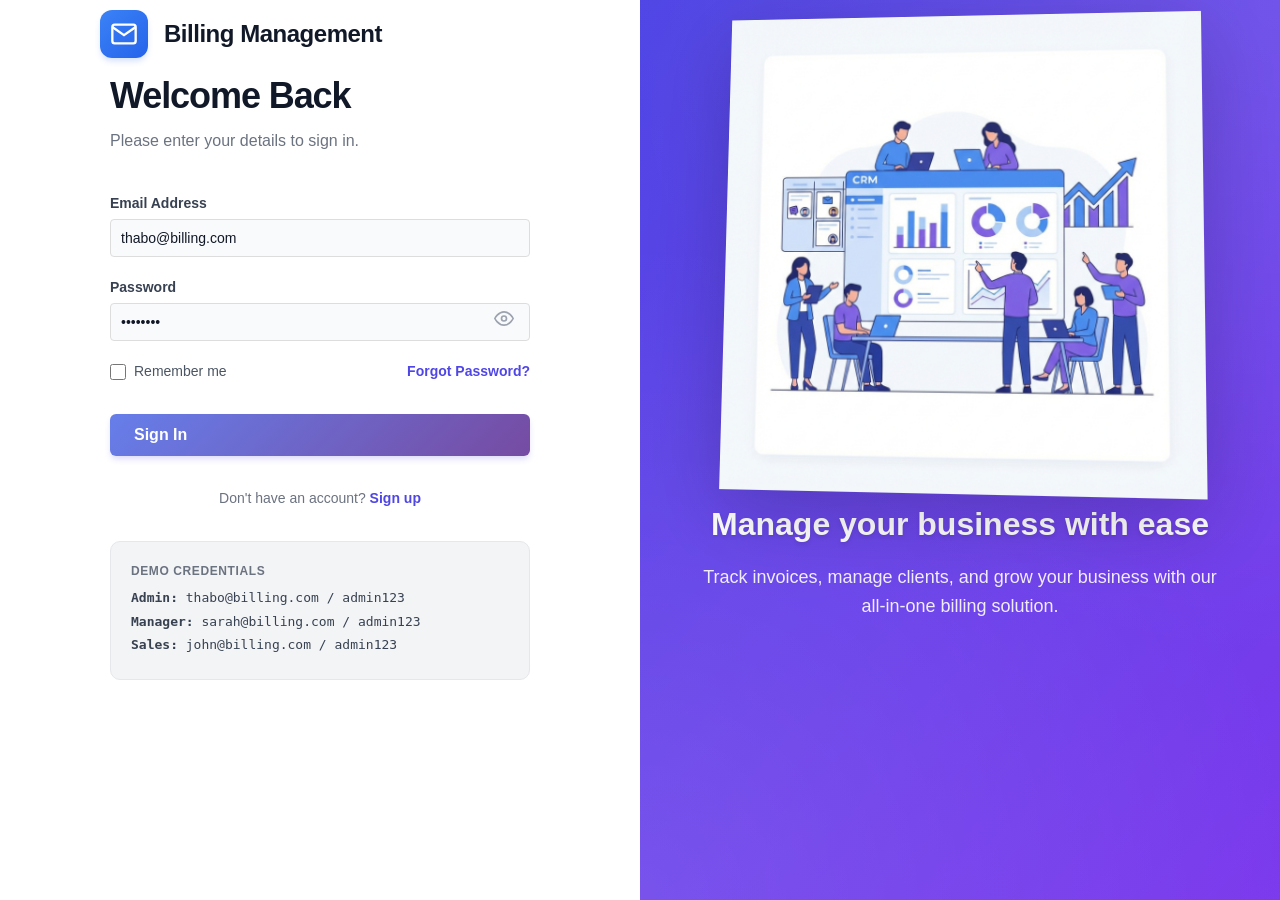
<file: dashboard.html>
<!DOCTYPE html>
<html lang="en">

<head>
    <meta charset="UTF-8">
    <meta name="viewport" content="width=device-width, initial-scale=1.0">
    <title>Login - Billing Management System</title>
    <link rel="stylesheet" href="styles.css">
</head>

<body>
    <div class="login-container-split">
        <!-- Left Side: Login Form -->
        <div class="login-left">
            <div class="login-brand">
                <div class="logo-icon">
                    <svg viewBox="0 0 24 24" fill="none" stroke="currentColor" stroke-width="2">
                        <path d="M4 4h16c1.1 0 2 .9 2 2v12c0 1.1-.9 2-2 2H4c-1.1 0-2-.9-2-2V6c0-1.1.9-2 2-2z" />
                        <path d="M22 6l-10 7L2 6" />
                    </svg>
                </div>
                <span>Billing Management</span>
            </div>

            <div class="login-form-wrapper">
                <h1 class="login-title">Welcome Back</h1>
                <p class="login-subtitle">Please enter your details to sign in.</p>

                <div id="loginAlert" class="alert"></div>

                <form id="loginForm" onsubmit="handleLogin(event)">
                    <div class="form-group">
                        <label class="form-label">Email Address</label>
                        <input type="email" class="form-input" id="email" placeholder="Enter your email" required
                            value="thabo@billing.com">
                    </div>

                    <div class="form-group">
                        <label class="form-label">Password</label>
                        <div class="password-input-group">
                            <input type="password" class="form-input" id="password" placeholder="••••••••" required
                                value="admin123">
                            <span class="password-toggle" onclick="togglePassword()">
                                <svg viewBox="0 0 24 24" fill="none" stroke="currentColor" stroke-width="2" width="20"
                                    height="20">
                                    <path d="M1 12s4-8 11-8 11 8 11 8-4 8-11 8-11-8-11-8z" />
                                    <circle cx="12" cy="12" r="3" />
                                </svg>
                            </span>
                        </div>
                    </div>

                    <div class="form-options">
                        <label class="checkbox-label">
                            <input type="checkbox" id="rememberMe"> Remember me
                        </label>
                        <a href="#" class="forgot-password">Forgot Password?</a>
                    </div>

                    <button type="submit" class="btn btn-primary btn-block btn-lg" id="loginBtn">Sign In</button>

                    <div class="login-footer">
                        Don't have an account? <a href="#">Sign up</a>
                    </div>
                </form>

                <div class="demo-credentials" style="margin-top: 32px;">
                    <h4>Demo Credentials</h4>
                    <p><strong>Admin:</strong> thabo@billing.com / admin123</p>
                    <p><strong>Manager:</strong> sarah@billing.com / admin123</p>
                    <p><strong>Sales:</strong> john@billing.com / admin123</p>
                </div>
            </div>
        </div>

        <!-- Right Side: Illustration -->
        <div class="login-right">
            <div class="illustration-content">
                <img src="login-illustration.png" alt="CRM Dashboard" class="login-illustration">
                <h2>Manage your business with ease</h2>
                <p>Track invoices, manage clients, and grow your business with our all-in-one billing solution.</p>
            </div>
        </div>
    </div>

    <script>
        function togglePassword() {
            const input = document.getElementById('password');
            input.type = input.type === 'password' ? 'text' : 'password';
        }

        const users = [
            { firstName: 'Thabo', lastName: 'Mahlafunya', email: 'thabo@billing.com', role: 'Admin', userGroup: 'Administrator', password: 'admin123' },
            { firstName: 'Sarah', lastName: 'Connor', email: 'sarah@billing.com', role: 'User', userGroup: 'Manager', password: 'admin123' },
            { firstName: 'John', lastName: 'Sales', email: 'john@billing.com', role: 'User', userGroup: 'Sales', assignedClients: ['ABSA'], password: 'admin123' }
        ];

        async function handleLogin(event) {
            event.preventDefault();
            const email = document.getElementById('email').value;
            const password = document.getElementById('password').value;
            const btn = document.getElementById('loginBtn');
            const alert = document.getElementById('loginAlert');

            btn.disabled = true;
            btn.textContent = 'Signing in...';

            // Simulate API call
            await new Promise(r => setTimeout(r, 800));

            const user = users.find(u => u.email === email && u.password === password);

            if (user) {
                const sessionData = {
                    email: user.email,
                    role: user.role,
                    userGroup: user.userGroup,
                    firstName: user.firstName,
                    lastName: user.lastName,
                    assignedClients: user.assignedClients || [],
                    loginTime: new Date().toISOString()
                };
                localStorage.setItem('billingUser', JSON.stringify(sessionData));
                window.location.href = 'index.html';
            } else {
                alert.textContent = 'Invalid credentials';
                alert.className = 'alert alert-error show';
                btn.disabled = false;
                btn.textContent = 'Sign In';
            }
        }
    </script>
</body>

</html>
</file>
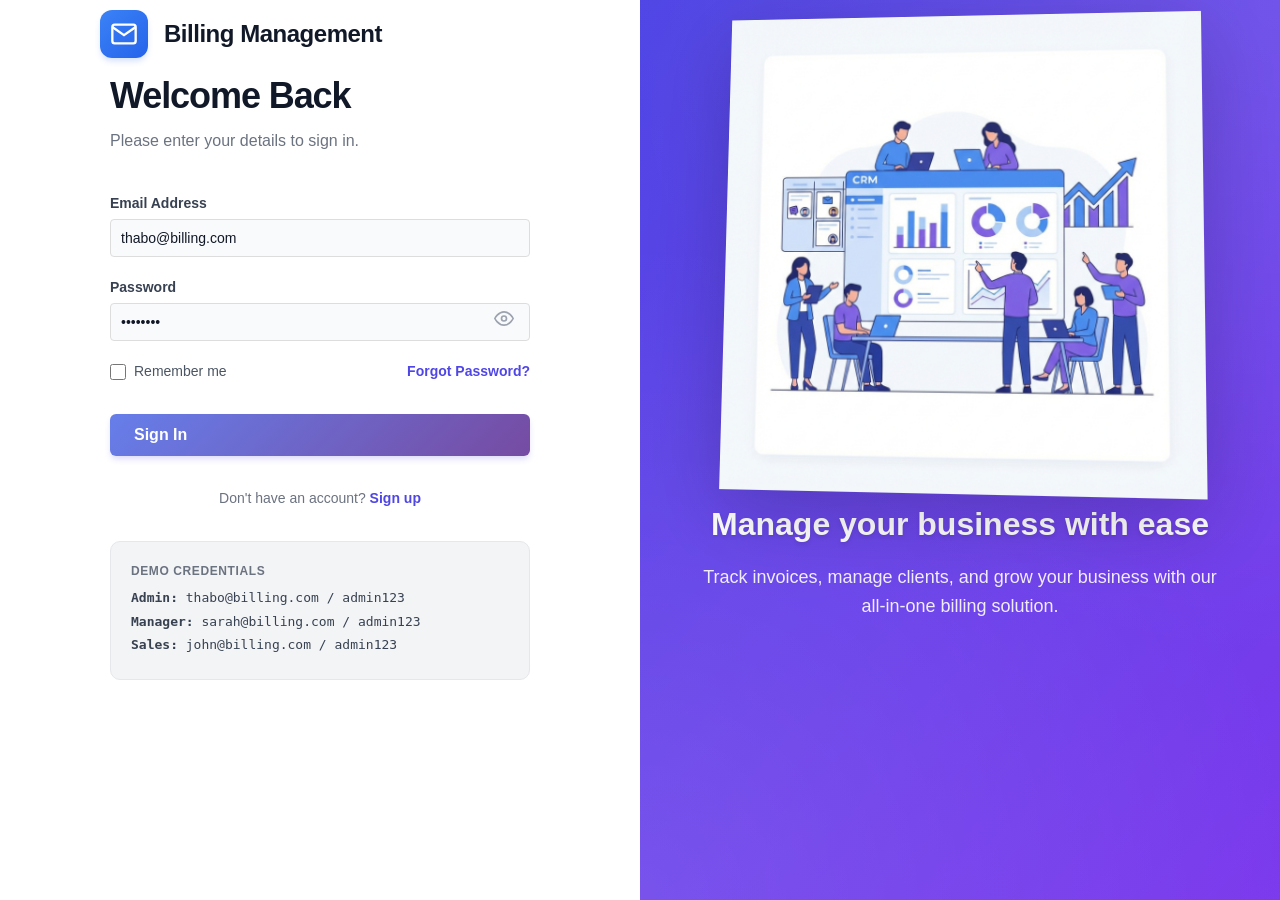
<file: login.html>
<!DOCTYPE html>
<html lang="en">

<head>
    <meta charset="UTF-8">
    <meta name="viewport" content="width=device-width, initial-scale=1.0">
    <title>Login - Billing Management System</title>
    <link rel="stylesheet" href="styles.css">
    <style>
        .hidden {
            display: none !important;
        }
    </style>
</head>

<body>
    <div class="login-container-split">
        <!-- Left Side: Login Form -->
        <div class="login-left">
            <div class="login-brand">
                <div class="logo-icon">
                    <svg viewBox="0 0 24 24" fill="none" stroke="currentColor" stroke-width="2">
                        <path d="M4 4h16c1.1 0 2 .9 2 2v12c0 1.1-.9 2-2 2H4c-1.1 0-2-.9-2-2V6c0-1.1.9-2 2-2z" />
                        <path d="M22 6l-10 7L2 6" />
                    </svg>
                </div>
                <span>Billing Management</span>
            </div>

            <div class="login-form-wrapper" id="step1">
                <h1 class="login-title">Welcome Back</h1>
                <p class="login-subtitle">Please enter your details to sign in.</p>

                <div id="loginAlert" class="alert hidden"></div>

                <form id="loginForm" onsubmit="handleLogin(event)">
                    <div class="form-group">
                        <label class="form-label">Email Address</label>
                        <input type="email" class="form-input" id="email" placeholder="Enter your email" required
                            value="thabo@billing.com">
                    </div>

                    <div class="form-group">
                        <label class="form-label">Password</label>
                        <div class="password-input-group">
                            <input type="password" class="form-input" id="password" placeholder="••••••••" required
                                value="admin123">
                            <span class="password-toggle" onclick="togglePassword()">
                                <svg viewBox="0 0 24 24" fill="none" stroke="currentColor" stroke-width="2" width="20"
                                    height="20">
                                    <path d="M1 12s4-8 11-8 11 8 11 8-4 8-11 8-11-8-11-8z" />
                                    <circle cx="12" cy="12" r="3" />
                                </svg>
                            </span>
                        </div>
                    </div>

                    <div class="form-options">
                        <label class="checkbox-label">
                            <input type="checkbox" id="rememberMe"> Remember me
                        </label>
                        <a href="#" class="forgot-password">Forgot Password?</a>
                    </div>

                    <button type="submit" class="btn btn-primary btn-block btn-lg" id="loginBtn">Sign In</button>

                    <div class="login-footer">
                        Don't have an account? <a href="register.html">Sign up</a>
                    </div>
                </form>

                <div class="demo-credentials" style="margin-top: 32px;">
                    <h4>Demo Credentials</h4>
                    <p><strong>Admin:</strong> thabo@billing.com / admin123</p>
                    <p><strong>Manager:</strong> sarah@billing.com / admin123</p>
                    <p><strong>Sales:</strong> john@billing.com / admin123</p>
                </div>
            </div>

            <div class="login-form-wrapper hidden" id="step2">
                <h1 class="login-title">Verify Your Login</h1>
                <p class="login-subtitle">We have sent a 6-digit OTP to your email address.</p>

                <div id="otpAlert" class="alert hidden"></div>

                <form id="otpForm" onsubmit="handleVerify(event)">
                    <div class="form-group">
                        <label class="form-label">OTP Code</label>
                        <input type="text" class="form-input" id="otp" placeholder="Enter 6-digit OTP" required
                            maxlength="6">
                    </div>
                    <button type="submit" class="btn btn-primary btn-block btn-lg" id="verifyBtn">Verify &
                        Login</button>
                    <button type="button" class="btn btn-secondary btn-block btn-lg mt-3"
                        onclick="goBack()">Back</button>
                </form>
            </div>
        </div>

        <!-- Right Side: Illustration -->
        <div class="login-right">
            <div class="illustration-content">
                <img src="login-illustration.png" alt="CRM Dashboard" class="login-illustration"
                    onerror="this.style.display='none'">
                <h2>Manage your business with ease</h2>
                <p>Track invoices, manage clients, and grow your business with our all-in-one billing solution.</p>
            </div>
        </div>
    </div>

    <script>
        function togglePassword() {
            const input = document.getElementById('password');
            input.type = input.type === 'password' ? 'text' : 'password';
        }

        let pendingEmail = '';

        function showAlert(id, message, isError = true) {
            const alertEl = document.getElementById(id);
            alertEl.textContent = message;
            alertEl.className = `alert alert-${isError ? 'error' : 'success'} show`;
            alertEl.classList.remove('hidden');
        }

        function hideAlert(id) {
            document.getElementById(id).classList.add('hidden');
        }

        async function handleLogin(event) {
            event.preventDefault();
            const email = document.getElementById('email').value;
            const password = document.getElementById('password').value;
            const btn = document.getElementById('loginBtn');

            hideAlert('loginAlert');
            btn.disabled = true;
            btn.textContent = 'Sending OTP...';

            try {
                const response = await fetch('api.php?action=login', {
                    method: 'POST',
                    headers: { 'Content-Type': 'application/json' },
                    body: JSON.stringify({ email, password })
                });

                const data = await response.json();

                if (data.success) {
                    pendingEmail = email;
                    document.getElementById('step1').classList.add('hidden');
                    document.getElementById('step2').classList.remove('hidden');
                    showAlert('otpAlert', data.message, false);
                } else {
                    showAlert('loginAlert', data.error || 'Failed to login');
                }
            } catch (err) {
                showAlert('loginAlert', 'Network error occurred. Please try again.');
            } finally {
                btn.disabled = false;
                btn.textContent = 'Sign In';
            }
        }

        async function handleVerify(event) {
            event.preventDefault();
            const otpCode = document.getElementById('otp').value;
            const btn = document.getElementById('verifyBtn');

            hideAlert('otpAlert');
            btn.disabled = true;
            btn.textContent = 'Verifying...';

            try {
                const response = await fetch('api.php?action=verify_otp', {
                    method: 'POST',
                    headers: { 'Content-Type': 'application/json' },
                    body: JSON.stringify({ email: pendingEmail, otp: otpCode })
                });

                const data = await response.json();

                if (data.success) {
                    const rememberMe = document.getElementById('rememberMe').checked;
                    const sessionData = data.sessionData;

                    if (rememberMe) {
                        localStorage.setItem('billingUser', JSON.stringify(sessionData));
                        localStorage.setItem('billingUserToken', sessionData.token);
                        sessionStorage.removeItem('billingUser');
                    } else {
                        sessionStorage.setItem('billingUser', JSON.stringify(sessionData));
                        localStorage.removeItem('billingUser');
                        localStorage.removeItem('billingUserToken');
                    }

                    window.location.href = 'index.html';
                } else {
                    showAlert('otpAlert', data.error || 'Invalid OTP');
                }
            } catch (err) {
                showAlert('otpAlert', 'Network error occurred. Please try again.');
            } finally {
                btn.disabled = false;
                btn.textContent = 'Verify & Login';
            }
        }

        function goBack() {
            document.getElementById('step2').classList.add('hidden');
            document.getElementById('step1').classList.remove('hidden');
            hideAlert('loginAlert');
            hideAlert('otpAlert');
        }
    </script>
</body>

</html>
</file>
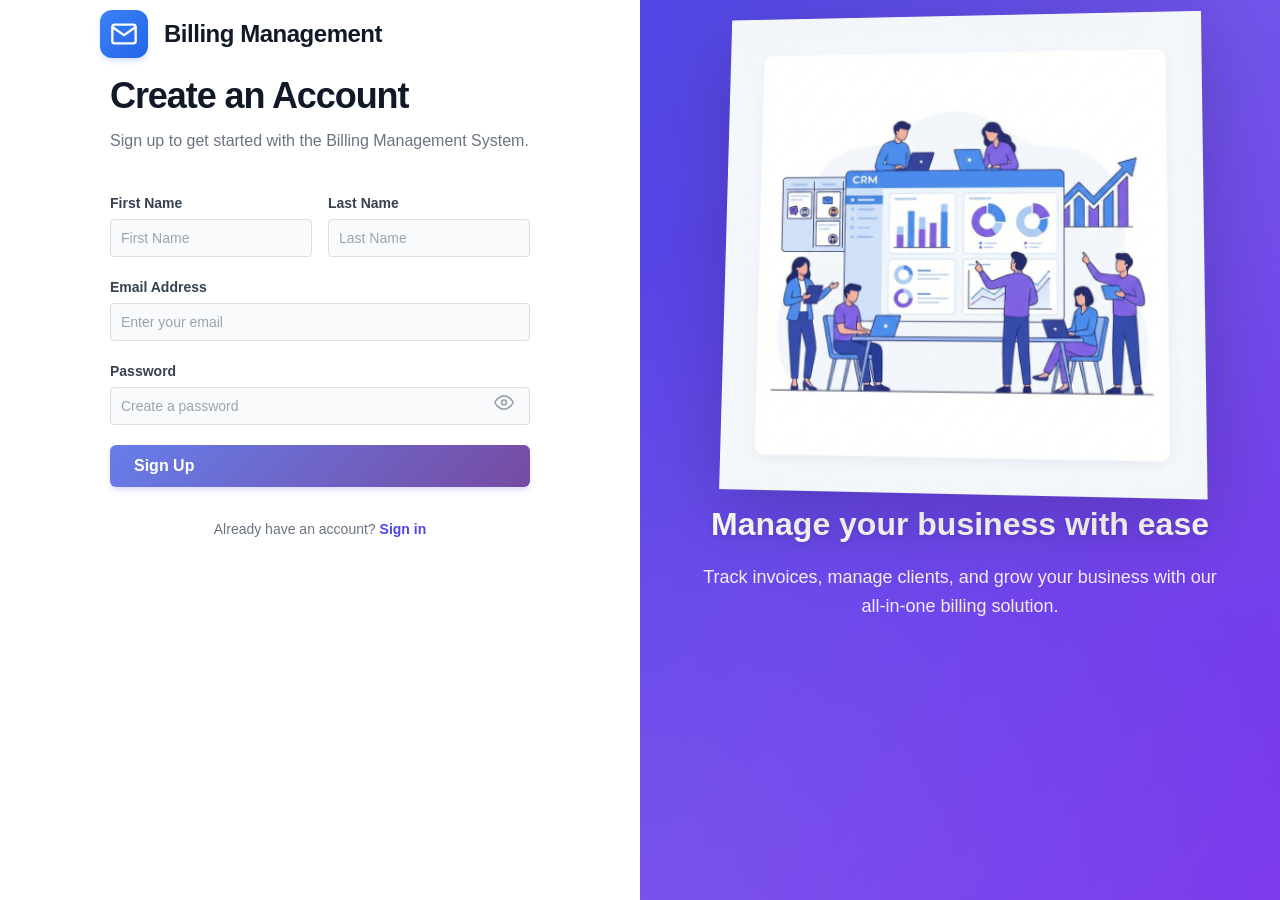
<file: register.html>
<!DOCTYPE html>
<html lang="en">

<head>
    <meta charset="UTF-8">
    <meta name="viewport" content="width=device-width, initial-scale=1.0">
    <title>Register - Billing Management System</title>
    <link rel="stylesheet" href="styles.css">
    <style>
        .hidden {
            display: none !important;
        }

        .row {
            display: flex;
            gap: 1rem;
        }

        .col {
            flex: 1;
        }
    </style>
</head>

<body>
    <div class="login-container-split">
        <!-- Left Side: Register Form -->
        <div class="login-left">
            <div class="login-brand">
                <div class="logo-icon">
                    <svg viewBox="0 0 24 24" fill="none" stroke="currentColor" stroke-width="2">
                        <path d="M4 4h16c1.1 0 2 .9 2 2v12c0 1.1-.9 2-2 2H4c-1.1 0-2-.9-2-2V6c0-1.1.9-2 2-2z" />
                        <path d="M22 6l-10 7L2 6" />
                    </svg>
                </div>
                <span>Billing Management</span>
            </div>

            <div class="login-form-wrapper" id="step1">
                <h1 class="login-title">Create an Account</h1>
                <p class="login-subtitle">Sign up to get started with the Billing Management System.</p>

                <div id="registerAlert" class="alert hidden"></div>

                <form id="registerForm" onsubmit="handleRegister(event)">
                    <div class="row">
                        <div class="col form-group">
                            <label class="form-label">First Name</label>
                            <input type="text" class="form-input" id="firstName" placeholder="First Name" required>
                        </div>
                        <div class="col form-group">
                            <label class="form-label">Last Name</label>
                            <input type="text" class="form-input" id="lastName" placeholder="Last Name" required>
                        </div>
                    </div>

                    <div class="form-group">
                        <label class="form-label">Email Address</label>
                        <input type="email" class="form-input" id="email" placeholder="Enter your email" required>
                    </div>

                    <div class="form-group">
                        <label class="form-label">Password</label>
                        <div class="password-input-group">
                            <input type="password" class="form-input" id="password" placeholder="Create a password"
                                required>
                            <span class="password-toggle" onclick="togglePassword()">
                                <svg viewBox="0 0 24 24" fill="none" stroke="currentColor" stroke-width="2" width="20"
                                    height="20">
                                    <path d="M1 12s4-8 11-8 11 8 11 8-4 8-11 8-11-8-11-8z" />
                                    <circle cx="12" cy="12" r="3" />
                                </svg>
                            </span>
                        </div>
                    </div>

                    <button type="submit" class="btn btn-primary btn-block btn-lg" id="registerBtn">Sign Up</button>

                    <div class="login-footer">
                        Already have an account? <a href="login.html">Sign in</a>
                    </div>
                </form>
            </div>

            <div class="login-form-wrapper hidden" id="step2">
                <h1 class="login-title">Verify Your Email</h1>
                <p class="login-subtitle">We have sent a 6-digit OTP to your email address.</p>

                <div id="otpAlert" class="alert hidden"></div>

                <form id="otpForm" onsubmit="handleVerify(event)">
                    <div class="form-group">
                        <label class="form-label">OTP Code</label>
                        <input type="text" class="form-input" id="otp" placeholder="Enter 6-digit OTP" required
                            maxlength="6">
                    </div>
                    <button type="submit" class="btn btn-primary btn-block btn-lg" id="verifyBtn">Verify &
                        Complete</button>
                    <button type="button" class="btn btn-secondary btn-block btn-lg mt-3"
                        onclick="goBack()">Back</button>
                </form>
            </div>
        </div>

        <!-- Right Side: Illustration -->
        <div class="login-right">
            <div class="illustration-content">
                <img src="login-illustration.png" alt="CRM Dashboard" class="login-illustration"
                    onerror="this.style.display='none'">
                <h2>Manage your business with ease</h2>
                <p>Track invoices, manage clients, and grow your business with our all-in-one billing solution.</p>
            </div>
        </div>
    </div>

    <script>
        function togglePassword() {
            const input = document.getElementById('password');
            input.type = input.type === 'password' ? 'text' : 'password';
        }

        let pendingEmail = '';

        function showAlert(id, message, isError = true) {
            const alertEl = document.getElementById(id);
            alertEl.textContent = message;
            alertEl.className = `alert alert-${isError ? 'error' : 'success'} show`;
            alertEl.classList.remove('hidden');
        }

        function hideAlert(id) {
            document.getElementById(id).classList.add('hidden');
        }

        async function handleRegister(event) {
            event.preventDefault();
            const firstName = document.getElementById('firstName').value;
            const lastName = document.getElementById('lastName').value;
            const email = document.getElementById('email').value;
            const password = document.getElementById('password').value;
            const btn = document.getElementById('registerBtn');

            hideAlert('registerAlert');
            btn.disabled = true;
            btn.textContent = 'Creating Account...';

            try {
                const response = await fetch('api.php?action=register', {
                    method: 'POST',
                    headers: { 'Content-Type': 'application/json' },
                    body: JSON.stringify({ firstName, lastName, email, password })
                });

                const data = await response.json();

                if (data.success) {
                    pendingEmail = email;
                    document.getElementById('step1').classList.add('hidden');
                    document.getElementById('step2').classList.remove('hidden');
                    showAlert('otpAlert', data.message, false);
                } else {
                    showAlert('registerAlert', data.error || 'Registration failed');
                }
            } catch (err) {
                showAlert('registerAlert', 'Network error occurred. Please try again.');
            } finally {
                btn.disabled = false;
                btn.textContent = 'Sign Up';
            }
        }

        async function handleVerify(event) {
            event.preventDefault();
            const otpCode = document.getElementById('otp').value;
            const btn = document.getElementById('verifyBtn');

            hideAlert('otpAlert');
            btn.disabled = true;
            btn.textContent = 'Verifying...';

            try {
                const response = await fetch('api.php?action=verify_otp', {
                    method: 'POST',
                    headers: { 'Content-Type': 'application/json' },
                    body: JSON.stringify({ email: pendingEmail, otp: otpCode })
                });

                const data = await response.json();

                if (data.success) {
                    const sessionData = data.sessionData;

                    // Automatically log in
                    sessionStorage.setItem('billingUser', JSON.stringify(sessionData));

                    window.location.href = 'index.html';
                } else {
                    showAlert('otpAlert', data.error || 'Invalid OTP');
                }
            } catch (err) {
                showAlert('otpAlert', 'Network error occurred. Please try again.');
            } finally {
                btn.disabled = false;
                btn.textContent = 'Verify & Complete';
            }
        }

        function goBack() {
            document.getElementById('step2').classList.add('hidden');
            document.getElementById('step1').classList.remove('hidden');
            hideAlert('registerAlert');
            hideAlert('otpAlert');
        }
    </script>
</body>

</html>
</file>
<file: styles.css>
/* ===================================
   CSS CUSTOM PROPERTIES (DESIGN TOKENS)
   =================================== */
:root {
  /* Colors */
  --color-primary: #3B4BF9;
  --color-primary-hover: #2D3DD9;
  --color-danger: #DC3545;
  --color-danger-hover: #C82333;
  --color-success: #28A745;
  --color-warning: #FFC107;
  --color-purple: #7C3AED;
  --color-purple-light: #A78BFA;

  /* Neutrals */
  --color-white: #FFFFFF;
  --color-gray-50: #F9FAFB;
  --color-gray-100: #F3F4F6;
  --color-gray-200: #E5E7EB;
  --color-gray-300: #D1D5DB;
  --color-gray-400: #9CA3AF;
  --color-gray-500: #6B7280;
  --color-gray-600: #4B5563;
  --color-gray-700: #374151;
  --color-gray-800: #1F2937;
  --color-gray-900: #111827;

  /* Typography */
  --font-family: 'Inter', -apple-system, BlinkMacSystemFont, 'Segoe UI', sans-serif;
  --font-size-xs: 12px;
  --font-size-sm: 14px;
  --font-size-base: 16px;
  --font-size-lg: 18px;
  --font-size-xl: 20px;
  --font-size-2xl: 24px;
  --font-size-3xl: 32px;

  /* Spacing */
  --spacing-xs: 4px;
  --spacing-sm: 8px;
  --spacing-md: 16px;
  --spacing-lg: 24px;
  --spacing-xl: 32px;
  --spacing-2xl: 48px;

  /* Layout */
  --sidebar-width: 240px;
  --header-height: 72px;

  /* Shadows */
  --shadow-sm: 0 1px 2px 0 rgba(0, 0, 0, 0.05);
  --shadow-md: 0 4px 6px -1px rgba(0, 0, 0, 0.1);
  --shadow-lg: 0 10px 15px -3px rgba(0, 0, 0, 0.1);

  /* Border Radius */
  --radius-sm: 4px;
  --radius-md: 8px;
  --radius-lg: 12px;

  /* Transitions */
  --transition-fast: 150ms ease;
  --transition-base: 200ms ease;
  --transition-slow: 300ms ease;
}

/* ===================================
   RESET & BASE STYLES
   =================================== */
* {
  margin: 0;
  padding: 0;
  box-sizing: border-box;
}

body {
  font-family: var(--font-family);
  font-size: var(--font-size-base);
  color: var(--color-gray-800);
  background-color: var(--color-gray-50);
  line-height: 1.5;
  -webkit-font-smoothing: antialiased;
  -moz-osx-font-smoothing: grayscale;
}

/* ===================================
   LAYOUT
   =================================== */
.app-container {
  display: flex;
  min-height: 100vh;
}

/* Sidebar */
.sidebar {
  width: var(--sidebar-width);
  background-color: var(--color-white);
  border-right: 1px solid var(--color-gray-200);
  display: flex;
  flex-direction: column;
  position: fixed;
  height: 100vh;
  overflow-y: auto;
}

.sidebar-header {
  padding: var(--spacing-lg);
  border-bottom: 1px solid var(--color-gray-200);
  display: flex;
  align-items: center;
  gap: var(--spacing-sm);
}

.sidebar-header svg {
  width: 24px;
  height: 24px;
}

.sidebar-title {
  font-size: var(--font-size-lg);
  font-weight: 600;
  color: var(--color-gray-900);
}

.sidebar-nav {
  flex: 1;
  padding: var(--spacing-md) 0;
}

.nav-item {
  display: flex;
  align-items: center;
  gap: var(--spacing-md);
  padding: var(--spacing-md) var(--spacing-lg);
  color: var(--color-gray-700);
  text-decoration: none;
  font-size: var(--font-size-sm);
  transition: all var(--transition-fast);
  cursor: pointer;
  position: relative;
}

.nav-item:hover {
  background-color: var(--color-gray-50);
  color: var(--color-gray-900);
}

.nav-item.active {
  background-color: var(--color-gray-100);
  color: var(--color-primary);
  font-weight: 500;
}

.nav-item.active::before {
  content: '';
  position: absolute;
  left: 0;
  top: 0;
  bottom: 0;
  width: 3px;
  background-color: var(--color-primary);
}

.nav-item svg {
  width: 20px;
  height: 20px;
  flex-shrink: 0;
}

.nav-badge {
  margin-left: auto;
  background-color: var(--color-gray-200);
  color: var(--color-gray-700);
  font-size: var(--font-size-xs);
  padding: 2px 8px;
  border-radius: 12px;
  font-weight: 500;
}

.nav-badge.danger {
  background-color: var(--color-danger);
  color: var(--color-white);
}

.sidebar-footer {
  padding: var(--spacing-lg);
  border-top: 1px solid var(--color-gray-200);
  font-size: var(--font-size-xs);
  color: var(--color-gray-500);
}

/* Main Content */
.main-content {
  flex: 1;
  margin-left: var(--sidebar-width);
  display: flex;
  flex-direction: column;
}

/* Header */
.header {
  height: var(--header-height);
  background-color: var(--color-white);
  border-bottom: 1px solid var(--color-gray-200);
  display: flex;
  align-items: center;
  justify-content: space-between;
  padding: 0 var(--spacing-xl);
  position: sticky;
  top: 0;
  z-index: 10;
}

.header-actions {
  display: flex;
  align-items: center;
  gap: var(--spacing-md);
}

.search-input {
  padding: 8px 16px;
  border: 1px solid #e2e8f0;
  border-radius: 9999px;
  /* Pill shape */
  font-size: 0.875rem;
  width: 250px;
  transition: all 0.2s;
  background-color: #f8fafc;
  background-image: url("data:image/svg+xml,%3Csvg xmlns='http://www.w3.org/2000/svg' fill='none' viewBox='0 0 24 24' stroke='%2394a3b8' stroke-width='2'%3E%3Cpath stroke-linecap='round' stroke-linejoin='round' d='M21 21l-6-6m2-5a7 7 0 11-14 0 7 7 0 0114 0z' /%3E%3C/svg%3E");
  background-repeat: no-repeat;
  background-position: 12px center;
  background-size: 16px;
  padding-left: 36px;
  /* Space for icon */
}

.search-input:focus {
  outline: none;
  border-color: var(--primary-color);
  box-shadow: 0 0 0 3px rgba(37, 99, 235, 0.1);
  /* Soft focus ring */
  background-color: white;
  width: 280px;
  /* Expand slightly on focus */
}

/* Buttons */
.btn {
  padding: var(--spacing-sm) var(--spacing-md);
  border: none;
  border-radius: var(--radius-md);
  font-size: var(--font-size-sm);
  font-weight: 500;
  cursor: pointer;
  transition: all var(--transition-fast);
  display: inline-flex;
  align-items: center;
  gap: var(--spacing-sm);
  text-decoration: none;
}

.btn-primary {
  background-color: #2563eb;
  /* Standard Blue */
  color: white;
  box-shadow: 0 1px 2px 0 rgba(0, 0, 0, 0.05);
}

.btn-primary:hover {
  background-color: #1d4ed8;
  /* Darker Blue on hover */
  transform: translateY(-1px);
  box-shadow: 0 4px 6px -1px rgba(0, 0, 0, 0.1), 0 2px 4px -1px rgba(0, 0, 0, 0.06);
}

.btn-danger {
  background-color: var(--color-danger);
  color: var(--color-white);
}

.btn-danger:hover {
  background-color: var(--color-danger-hover);
}

.btn-secondary {
  background-color: var(--color-white);
  color: var(--color-gray-700);
  border: 1px solid var(--color-gray-300);
}

.btn-secondary:hover {
  background-color: var(--color-gray-50);
}

.data-table tbody tr {
  border-bottom: 1px solid var(--border-color);
  transition: background-color 0.2s ease;
}

.data-table tbody tr:hover {
  background-color: #f9fafb;
}

/* Page Container */
.page-container {
  padding: var(--spacing-xl);
  flex: 1;
}

.page-header {
  margin-bottom: var(--spacing-xl);
  display: flex;
  justify-content: space-between;
  align-items: center;
}

.page-title {
  font-size: var(--font-size-3xl);
  font-weight: 700;
  color: var(--color-gray-900);
}

/* ===================================
   COMPONENTS
   =================================== */

/* Hide Create Company Button (User Requirement) */
#createCompanyBtn {
  display: none !important;
}

/* Metric Cards */
.metrics-grid {
  display: grid;
  grid-template-columns: repeat(auto-fit, minmax(280px, 1fr));
  gap: var(--spacing-xl);
  margin-bottom: var(--spacing-2xl);
}

.metric-card {
  background-color: var(--color-white);
  padding: var(--spacing-xl);
  border-radius: var(--radius-lg);
  box-shadow: var(--shadow-sm);
  border: 1px solid var(--color-gray-200);
  transition: all var(--transition-base);
}

.metric-card:hover {
  box-shadow: var(--shadow-md);
  transform: translateY(-2px);
}

.metric-label {
  font-size: var(--font-size-sm);
  color: var(--color-gray-600);
  margin-bottom: var(--spacing-sm);
}

.metric-value {
  font-size: var(--font-size-3xl);
  font-weight: 700;
  color: var(--color-gray-900);
}

/* Card */
.card {
  background: white;
  border-radius: 16px;
  /* Increased radius */
  box-shadow: 0 4px 20px rgba(0, 0, 0, 0.05);
  /* Softer, more diffuse shadow */
  border: none;
  /* Remove border for cleaner look */
  margin-bottom: var(--spacing-2xl);
  transition: transform 0.2s ease, box-shadow 0.2s ease;
}

.card:hover {
  transform: translateY(-2px);
  box-shadow: 0 10px 25px rgba(0, 0, 0, 0.08);
  /* Enhanced hover state */
}

.card-header {
  padding: var(--spacing-lg);
  border-bottom: 1px solid var(--color-gray-200);
  display: flex;
  justify-content: space-between;
  align-items: center;
}

.card-title {
  font-size: var(--font-size-xl);
  font-weight: 600;
  color: var(--color-gray-900);
}

.card-body {
  padding: var(--spacing-lg);
}

/* Table */
.table-container {
  overflow-x: auto;
}

table {
  width: 100%;
  border-collapse: collapse;
  font-size: var(--font-size-sm);
}

thead {
  background-color: var(--color-gray-50);
  border-bottom: 2px solid var(--color-gray-200);
}

th {
  padding: var(--spacing-md);
  text-align: left;
  font-weight: 600;
  color: var(--color-gray-700);
  text-transform: uppercase;
  font-size: var(--font-size-xs);
  letter-spacing: 0.5px;
  cursor: pointer;
  user-select: none;
  white-space: nowrap;
}

th:hover {
  background-color: var(--color-gray-100);
}

th.sortable::after {
  content: ' ↕';
  opacity: 0.3;
}

th.sort-asc::after {
  content: ' ↑';
  opacity: 1;
}

th.sort-desc::after {
  content: ' ↓';
  opacity: 1;
}

td {
  padding: var(--spacing-md);
  border-bottom: 1px solid var(--color-gray-200);
  color: var(--color-gray-800);
}

tr:hover {
  background-color: var(--color-gray-50);
}

.table-link {
  color: var(--color-primary);
  text-decoration: none;
  font-weight: 500;
  transition: color var(--transition-fast);
}

.table-link:hover {
  color: var(--color-primary-hover);
  text-decoration: underline;
}

/* Badges */
.badge {
  display: inline-block;
  padding: 4px 12px;
  border-radius: 12px;
  font-size: var(--font-size-xs);
  font-weight: 500;
}

.badge-success {
  background-color: #D1FAE5;
  color: #065F46;
}

.badge-danger {
  background-color: #FEE2E2;
  color: #991B1B;
}

.badge-warning {
  background-color: #FEF3C7;
  color: #92400E;
}

/* Tabs */
.tabs {
  display: flex;
  gap: var(--spacing-sm);
  border-bottom: 2px solid var(--color-gray-200);
  margin-bottom: var(--spacing-lg);
}

.tab {
  padding: var(--spacing-md) var(--spacing-lg);
  background: none;
  border: none;
  font-size: var(--font-size-sm);
  font-weight: 500;
  color: var(--color-gray-600);
  cursor: pointer;
  border-bottom: 2px solid transparent;
  margin-bottom: -2px;
  transition: all var(--transition-fast);
}

.tab:hover {
  color: var(--color-gray-900);
}

.tab.active {
  color: var(--color-primary);
  border-bottom-color: var(--color-primary);
}

.tab-content {
  display: none;
}

.tab-content.active {
  display: block;
}

/* Filters */
.filters {
  display: flex;
  gap: var(--spacing-md);
  margin-bottom: var(--spacing-lg);
  flex-wrap: wrap;
  align-items: center;
}

.filter-group {
  display: flex;
  align-items: center;
  gap: var(--spacing-sm);
}

.filter-label {
  font-size: var(--font-size-sm);
  color: var(--color-gray-700);
  font-weight: 500;
}

select {
  padding: var(--spacing-sm) var(--spacing-md);
  border: 1px solid var(--color-gray-300);
  border-radius: var(--radius-md);
  font-size: var(--font-size-sm);
  background-color: var(--color-white);
  cursor: pointer;
  transition: all var(--transition-fast);
}

.search-input:focus,
.form-input:focus,
select:focus {
  outline: none;
  border-color: var(--primary-color);
  box-shadow: 0 0 0 3px rgba(79, 70, 229, 0.1);
}

input[type="date"] {
  padding: var(--spacing-sm) var(--spacing-md);
  border: 1px solid var(--color-gray-300);
  border-radius: var(--radius-md);
  font-size: var(--font-size-sm);
  transition: all var(--transition-fast);
}

input[type="date"]:focus {
  outline: none;
  border-color: var(--color-primary);
  box-shadow: 0 0 0 3px rgba(59, 75, 249, 0.1);
}

/* Chart Container */
.chart-container {
  position: relative;
  height: 300px;
  margin-top: var(--spacing-lg);
}

/* Company Details View */
.company-details-header {
  display: flex;
  align-items: center;
  gap: 16px;
  margin-bottom: 24px;
}

.back-btn {
  display: flex;
  align-items: center;
  gap: 8px;
  color: var(--text-secondary);
  text-decoration: none;
  font-weight: 500;
  cursor: pointer;
}

.back-btn:hover {
  color: var(--primary-color);
}

/* Modal Specific Styles */
.modal-lg {
  max-width: 800px;
}

.invoice-preview {
  background: #f9fafb;
  border: 1px solid var(--border-color);
  border-radius: 8px;
  padding: 32px;
  margin-bottom: 24px;
  min-height: 400px;
  display: flex;
  flex-direction: column;
  align-items: center;
  justify-content: center;
  color: var(--text-secondary);
}

.statement-options {
  display: flex;
  flex-direction: column;
  gap: 16px;
  margin-bottom: 24px;
}

.radio-option {
  display: flex;
  align-items: center;
  gap: 12px;
  padding: 16px;
  border: 1px solid var(--border-color);
  border-radius: 8px;
  cursor: pointer;
  transition: all 0.2s;
}

.radio-option:hover {
  border-color: var(--primary-color);
  background: #f5f3ff;
}

.radio-option input[type="radio"] {
  accent-color: var(--primary-color);
  width: 18px;
  height: 18px;
}

.file-upload-area {
  border: 2px dashed var(--border-color);
  border-radius: 8px;
  padding: 32px;
  text-align: center;
  margin-bottom: 24px;
  cursor: pointer;
  transition: all 0.2s;
}

.file-upload-area:hover {
  border-color: var(--primary-color);
  background: #f5f3ff;
}

.password-input-group {
  position: relative;
}

.password-toggle {
  position: absolute;
  right: 12px;
  top: 50%;
  transform: translateY(-50%);
  cursor: pointer;
  color: var(--text-secondary);
}

/* Key Insights */
.insights-list {
  list-style: none;
  padding: 0;
}

.insights-list li {
  padding: var(--spacing-sm) 0;
  color: var(--color-gray-700);
  font-size: var(--font-size-sm);
}

.insights-list li::before {
  content: '•';
  color: var(--color-primary);
  font-weight: bold;
  display: inline-block;
  width: 1em;
  margin-right: var(--spacing-sm);
}

/* Dropdown */
.dropdown {
  position: relative;
  display: inline-block;
}

.dropdown-toggle {
  background-color: var(--color-white);
  border: 1px solid var(--color-gray-300);
  padding: var(--spacing-sm) var(--spacing-md);
  border-radius: var(--radius-md);
  cursor: pointer;
  font-size: var(--font-size-sm);
  display: flex;
  align-items: center;
  gap: var(--spacing-sm);
}

/* Status Dropdown */
.status-dropdown {
  padding: 4px 8px;
  border-radius: var(--radius-sm);
  font-size: var(--font-size-xs);
  font-weight: 500;
  border: 1px solid;
  cursor: pointer;
  transition: all var(--transition-fast);
}

.status-dropdown.unpaid {
  background-color: #FEE2E2;
  color: #991B1B;
  border-color: #FCA5A5;
}

.status-dropdown.paid {
  background-color: #D1FAE5;
  color: #065F46;
  border-color: #6EE7B7;
}

/* Pagination Info */
.pagination-info {
  font-size: var(--font-size-sm);
  color: var(--color-gray-600);
  padding: var(--spacing-md);
  text-align: right;
}

/* Grid Layout */
.grid-2col {
  display: grid;
  grid-template-columns: 2fr 1fr;
  gap: var(--spacing-lg);
  margin-bottom: var(--spacing-xl);
}

/* Modal */
.modal {
  display: none;
  position: fixed;
  z-index: 100;
  left: 0;
  top: 0;
  width: 100%;
  height: 100%;
  overflow: auto;
  background-color: rgba(0, 0, 0, 0.5);
  align-items: center;
  justify-content: center;
}

.modal.show {
  display: flex;
}

.modal-content {
  background-color: var(--color-white);
  margin: auto;
  padding: var(--spacing-xl);
  border-radius: var(--radius-lg);
  width: 100%;
  max-width: 500px;
  box-shadow: var(--shadow-lg);
  position: relative;
  animation: modalFadeIn 0.3s;
}

@keyframes modalFadeIn {
  from {
    opacity: 0;
    transform: translateY(-20px);
  }

  to {
    opacity: 1;
    transform: translateY(0);
  }
}

.close-modal {
  color: var(--color-gray-500);
  float: right;
  font-size: 28px;
  font-weight: bold;
  cursor: pointer;
  position: absolute;
  right: var(--spacing-lg);
  top: var(--spacing-md);
}

.close-modal:hover,
.close-modal:focus {
  color: var(--color-gray-900);
  text-decoration: none;
  cursor: pointer;
}

.form-group {
  margin-bottom: var(--spacing-md);
}

.form-label {
  display: block;
  margin-bottom: var(--spacing-xs);
  font-weight: 500;
  font-size: var(--font-size-sm);
  color: var(--color-gray-700);
}

.form-input {
  width: 100%;
  padding: var(--spacing-sm) var(--spacing-md);
  border: 1px solid var(--color-gray-300);
  border-radius: var(--radius-md);
  font-size: var(--font-size-sm);
  transition: all var(--transition-fast);
}

.form-input:focus {
  outline: none;
  border-color: var(--color-primary);
  box-shadow: 0 0 0 3px rgba(59, 75, 249, 0.1);
}

.modal-footer {
  margin-top: var(--spacing-lg);
  display: flex;
  justify-content: flex-end;
  gap: var(--spacing-md);
}

/* Utility Classes */
.hidden {
  display: none !important;
}

.text-center {
  text-align: center;
}

.text-right {
  text-align: right;
}

.mt-lg {
  margin-top: var(--spacing-lg);
}

.mb-lg {
  margin-bottom: var(--spacing-lg);
}

/* Responsive */
@media (max-width: 1024px) {
  .grid-2col {
    grid-template-columns: 1fr;
  }

  .sidebar {
    width: 200px;
  }

  .main-content {
    margin-left: 200px;
  }
}

@media (max-width: 768px) {
  .sidebar {
    transform: translateX(-100%);
    transition: transform var(--transition-base);
  }

  .sidebar.open {
    transform: translateX(0);
  }

  .main-content {
    margin-left: 0;
  }

  .metrics-grid {
    grid-template-columns: 1fr;
  }

  .filters {
    flex-direction: column;
    align-items: stretch;
  }

  .header-actions {
    flex-wrap: wrap;
  }

  .search-input {
    width: 100%;
  }
}

/* ===================================
   PROFESSIONAL ENHANCEMENTS (PHASE 4)
   =================================== */

/* Header Enhancements */
.header-left {
  flex: 1;
}

.page-title-header {
  font-size: var(--font-size-xl);
  font-weight: 600;
  color: var(--color-gray-900);
  margin: 0;
}

/* User Profile Dropdown */
.user-profile-dropdown {
  position: relative;
}

.user-profile-btn {
  display: flex;
  align-items: center;
  gap: 12px;
  padding: 8px 12px;
  background: var(--color-white);
  border: 1px solid var(--color-gray-300);
  border-radius: var(--radius-md);
  cursor: pointer;
  transition: all var(--transition-fast);
}

.user-profile-btn:hover {
  background: var(--color-gray-50);
  border-color: var(--color-gray-400);
}

.user-avatar {
  width: 36px;
  height: 36px;
  border-radius: 50%;
  background: linear-gradient(135deg, #667eea 0%, #764ba2 100%);
  display: flex;
  align-items: center;
  justify-content: center;
  color: white;
  font-weight: 600;
  font-size: 14px;
}

.user-info {
  display: flex;
  flex-direction: column;
  align-items: flex-start;
  text-align: left;
}

.user-name {
  font-size: 14px;
  font-weight: 500;
  color: var(--color-gray-900);
}

.user-role {
  font-size: 12px;
  color: var(--color-gray-600);
}

.dropdown-menu {
  position: absolute;
  top: calc(100% + 8px);
  right: 0;
  background: var(--color-white);
  border: 1px solid var(--color-gray-200);
  border-radius: var(--radius-md);
  box-shadow: var(--shadow-lg);
  min-width: 200px;
  opacity: 0;
  visibility: hidden;
  transform: translateY(-10px);
  transition: all var(--transition-fast);
  z-index: 1000;
}

.dropdown-menu.show {
  opacity: 1;
  visibility: visible;
  transform: translateY(0);
}

.dropdown-item {
  display: flex;
  align-items: center;
  gap: 12px;
  padding: 12px 16px;
  color: var(--color-gray-700);
  text-decoration: none;
  font-size: 14px;
  transition: all var(--transition-fast);
}

.dropdown-item:hover {
  background: var(--color-gray-50);
  color: var(--color-gray-900);
}

.dropdown-item svg {
  flex-shrink: 0;
}

.dropdown-divider {
  height: 1px;
  background: var(--color-gray-200);
  margin: 4px 0;
}

/* Toast Notifications */
.toast-container {
  position: fixed;
  top: 24px;
  right: 24px;
  z-index: 9999;
  display: flex;
  flex-direction: column;
  gap: 12px;
  pointer-events: none;
}

.toast {
  background: var(--color-white);
  border-radius: var(--radius-md);
  box-shadow: 0 10px 40px rgba(0, 0, 0, 0.15);
  padding: 16px 20px;
  min-width: 320px;
  max-width: 420px;
  display: flex;
  align-items: center;
  gap: 12px;
  pointer-events: auto;
  animation: toastSlideIn 0.3s ease-out;
  border-left: 4px solid;
}

.toast.success {
  border-left-color: var(--color-success);
}

.toast.error {
  border-left-color: var(--color-danger);
}

.toast.warning {
  border-left-color: var(--color-warning);
}

.toast.info {
  border-left-color: var(--color-primary);
}

.toast-icon {
  width: 24px;
  height: 24px;
  flex-shrink: 0;
}

.toast-icon.success {
  color: var(--color-success);
}

.toast-icon.error {
  color: var(--color-danger);
}

.toast-icon.warning {
  color: var(--color-warning);
}

.toast-icon.info {
  color: var(--color-primary);
}

.toast-content {
  flex: 1;
}

.toast-title {
  font-weight: 600;
  font-size: 14px;
  color: var(--color-gray-900);
  margin-bottom: 2px;
}

.toast-message {
  font-size: 13px;
  color: var(--color-gray-600);
}

.toast-close {
  width: 20px;
  height: 20px;
  border: none;
  background: none;
  color: var(--color-gray-400);
  cursor: pointer;
  padding: 0;
  display: flex;
  align-items: center;
  justify-content: center;
  transition: color var(--transition-fast);
}

.toast-close:hover {
  color: var(--color-gray-700);
}

@keyframes toastSlideIn {
  from {
    opacity: 0;
    transform: translateX(100%);
  }

  to {
    opacity: 1;
    transform: translateX(0);
  }
}

.toast.removing {
  animation: toastSlideOut 0.3s ease-out forwards;
}

@keyframes toastSlideOut {
  from {
    opacity: 1;
    transform: translateX(0);
  }

  to {
    opacity: 0;
    transform: translateX(100%);
  }
}

/* Loading Spinner */
.spinner {
  display: inline-block;
  width: 20px;
  height: 20px;
  border: 3px solid rgba(255, 255, 255, 0.3);
  border-radius: 50%;
  border-top-color: white;
  animation: spin 0.8s linear infinite;
}

@keyframes spin {
  to {
    transform: rotate(360deg);
  }
}

.loading-overlay {
  position: fixed;
  top: 0;
  left: 0;
  right: 0;
  bottom: 0;
  background: rgba(0, 0, 0, 0.5);
  display: flex;
  align-items: center;
  justify-content: center;
  z-index: 9998;
}

.loading-spinner {
  width: 60px;
  height: 60px;
  border: 4px solid rgba(255, 255, 255, 0.3);
  border-radius: 50%;
  border-top-color: white;
  animation: spin 1s linear infinite;
}

/* Confirmation Dialog */
.confirm-dialog {
  position: fixed;
  top: 0;
  left: 0;
  right: 0;
  bottom: 0;
  background: rgba(0, 0, 0, 0.5);
  display: flex;
  align-items: center;
  justify-content: center;
  z-index: 9999;
  opacity: 0;
  visibility: hidden;
  transition: all var(--transition-base);
}

.confirm-dialog.show {
  opacity: 1;
  visibility: visible;
}

.confirm-content {
  background: var(--color-white);
  border-radius: var(--radius-lg);
  padding: var(--spacing-xl);
  max-width: 400px;
  width: 90%;
  box-shadow: var(--shadow-lg);
  animation: modalFadeIn 0.3s;
}

.confirm-title {
  font-size: var(--font-size-xl);
  font-weight: 600;
  color: var(--color-gray-900);
  margin-bottom: var(--spacing-md);
}

.confirm-message {
  font-size: var(--font-size-sm);
  color: var(--color-gray-600);
  margin-bottom: var(--spacing-lg);
  line-height: 1.6;
}

.confirm-actions {
  display: flex;
  gap: var(--spacing-md);
  justify-content: flex-end;
}

/* Utility Classes */
.hidden {
  display: none !important;
}

.text-center {
  text-align: center;
}

.text-sm {
  font-size: var(--font-size-sm);
}

.text-secondary {
  color: var(--color-gray-600);
}

.mt-sm {
  margin-top: var(--spacing-sm);
}

.mt-md {
  margin-top: var(--spacing-md);
}

.mt-lg {
  margin-top: var(--spacing-lg);
}

/* Responsive Design */
@media (max-width: 1024px) {
  .sidebar {
    transform: translateX(-100%);
    transition: transform var(--transition-base);
  }

  .sidebar.open {
    transform: translateX(0);
  }

  .main-content {
    margin-left: 0;
  }

  .grid-2col {
    grid-template-columns: 1fr;
  }
}

@media (max-width: 768px) {
  .header {
    padding: 0 var(--spacing-md);
  }

  .header-actions {
    flex-wrap: wrap;
  }

  .search-input {
    width: 100%;
  }

  .page-container {
    padding: var(--spacing-md);
  }

  .metrics-grid {
    grid-template-columns: 1fr;
  }

  .user-info {
    display: none;
  }
}

/* ===================================
   PHASE 5 ADVANCED FEATURES
   =================================== */

/* Company Info Grid */
.company-info-grid {
  display: grid;
  grid-template-columns: repeat(2, 1fr);
  gap: 24px;
  margin-bottom: 24px;
}

.info-item {
  display: flex;
  flex-direction: column;
  gap: 4px;
}

.info-label {
  font-size: 12px;
  font-weight: 600;
  color: var(--color-gray-600);
  text-transform: uppercase;
  letter-spacing: 0.5px;
}

.info-value {
  font-size: 15px;
  color: var(--color-gray-900);
  font-weight: 500;
}

/* Form Rows */
.form-row {
  display: grid;
  grid-template-columns: repeat(2, 1fr);
  gap: 16px;
  margin-bottom: 16px;
}

@media (max-width: 768px) {

  .form-row,
  .company-info-grid {
    grid-template-columns: 1fr;
  }
}

/* Activity Feed */
.activity-feed {
  max-height: 400px;
  overflow-y: auto;
}

.activity-item {
  display: flex;
  gap: 16px;
  padding: 16px 0;
  border-bottom: 1px solid var(--color-gray-200);
}

.activity-item:last-child {
  border-bottom: none;
}

.activity-icon {
  width: 40px;
  height: 40px;
  border-radius: 50%;
  display: flex;
  align-items: center;
  justify-content: center;
  flex-shrink: 0;
}

.activity-icon svg {
  width: 20px;
  height: 20px;
}

.activity-icon.success {
  background: #d1fae5;
  color: #065f46;
}

.activity-icon.info {
  background: #dbeafe;
  color: #1e40af;
}

.activity-icon.warning {
  background: #fef3c7;
  color: #92400e;
}

.activity-icon.danger {
  background: #fee2e2;
  color: #991b1b;
}

.activity-content {
  flex: 1;
}

.activity-text {
  font-size: 14px;
  color: var(--color-gray-900);
  margin-bottom: 4px;
}

.activity-text strong {
  font-weight: 600;
}

.activity-time {
  font-size: 12px;
  color: var(--color-gray-500);
}

/* Compact Table Styles */
.compact-table th,
.compact-table td {
  padding: 8px 12px;
  font-size: 0.9rem;
}

.compact-table .btn-sm {
  padding: 2px 8px;
  font-size: 0.8rem;
}



.truncate-text:hover {
  color: var(--primary-color);
}

/* Page Transition Loader */
.page-loader {
  position: fixed;
  top: 0;
  left: 0;
  width: 100%;
  height: 3px;
  background: linear-gradient(to right, var(--primary-color), var(--secondary-color));
  z-index: 9999;
  animation: load 1s infinite linear;
  display: none;
}

@keyframes load {
  0% {
    transform: translateX(-100%);
  }

  100% {
    transform: translateX(100%);
  }
}

/* Status Colors */
.badge-success {
  background-color: #d1fae5;
  color: #065f46;
}

.badge-warning {
  background-color: #fef3c7;
  color: #92400e;
}

.badge-danger,
.badge-rejected {
  background-color: #fee2e2;
  color: #991b1b;
}

.badge-info {
  background-color: #dbeafe;
  color: #1e40af;
}

/* Invoice Modal Enhancements */
.status-badge-container {
  margin-bottom: 8px;
}

.status-badge-large {
  display: inline-block;
  padding: 6px 12px;
  border-radius: 4px;
  font-weight: bold;
  text-transform: uppercase;
  font-size: 0.9rem;
}

.status-paid {
  background-color: #d1fae5;
  color: #065f46;
  border: 1px solid #a7f3d0;
}

.status-unpaid {
  background-color: #fee2e2;
  color: #991b1b;
  border: 1px solid #fecaca;
}

.discount-edit-container {
  display: flex;
  align-items: center;
  gap: 8px;
  justify-content: flex-end;
}

.discount-input {
  width: 80px;
  padding: 4px;
  border: 1px solid #e5e7eb;
  border-radius: 4px;
  text-align: right;
}

.btn-icon-small {
  background: none;
  border: none;
  color: #6b7280;
  cursor: pointer;
  padding: 4px;
}

.btn-icon-small:hover {
  color: #4b5563;
}

/* Search Bar in Page Header */
.header-actions .search-bar {
  margin-right: 12px;
}

/* Modal Form Row */
.form-row {
  display: flex;
  gap: 16px;
}

.form-row .form-group {
  flex: 1;
}

/* ===================================
   DASHBOARD V2
   =================================== */

.dashboard-grid-v2 {
  display: grid;
  grid-template-columns: repeat(3, 1fr);
  gap: 12px;
  /* Ultra-compact gap */
  margin-bottom: 12px;
}

.chart-card {
  background: #ffffff;
  border-radius: 8px;
  box-shadow: 0 1px 3px rgba(0, 0, 0, 0.1);
  overflow: hidden;
  display: flex;
  flex-direction: column;
}

.card-header-simple {
  padding: 8px 12px;
  /* Ultra-compact padding */
  border-bottom: 1px solid #e2e8f0;
}

.card-header-simple h3 {
  font-size: 13px;
  /* Slightly smaller font */
  font-weight: 600;
  color: #1e293b;
  margin: 0;
}

.chart-container-v2 {
  position: relative;
  height: 150px;
  /* Ultra-compact height */
  width: 100%;
  padding: 8px;
  /* Ultra-compact padding */
}

.metric-card-v2 {
  background: #ffffff;
  border-radius: 8px;
  box-shadow: 0 1px 3px rgba(0, 0, 0, 0.1);
  padding: 12px;
  /* Ultra-compact padding */
  text-align: center;
  display: flex;
  flex-direction: column;
  justify-content: center;
  align-items: center;
}

.metric-label {
  font-size: 13px;
  color: #64748b;
  margin-bottom: 4px;
  font-weight: 500;
}

.metric-value {
  font-size: 20px;
  /* Ultra-compact font */
  font-weight: 700;
  color: #0f172a;
}

/* Responsive adjustments */
@media (max-width: 1200px) {
  .dashboard-grid-v2 {
    grid-template-columns: repeat(2, 1fr);
  }
}

@media (max-width: 768px) {
  .dashboard-grid-v2 {
    grid-template-columns: 1fr;
  }
}

/* ===================================
   NOTIFICATION ENHANCEMENTS
   =================================== */

.notification-actions {
  display: flex;
  gap: 4px;
  align-items: center;
}

.notification-delete {
  background: #ef4444;
  color: white;
  border: none;
  border-radius: 4px;
  width: 24px;
  height: 24px;
  cursor: pointer;
  font-size: 14px;
  display: flex;
  align-items: center;
  justify-content: center;
  transition: background 0.2s;
}

.notification-delete:hover {
  background: #dc2626;
}

.notification-footer {
  padding: 12px 20px;
  border-top: 1px solid #e2e8f0;
  text-align: center;
}

.notification-footer .btn-link {
  font-size: 14px;
  font-weight: 500;
}

/* ===================================
   PASSWORD INPUT STYLING
   =================================== */

.password-input {
  font-family: monospace;
  font-size: 13px;
}

/* ===================================
   ALL NOTIFICATIONS PAGE
   =================================== */

.all-notifications-container {
  display: flex;
  flex-direction: column;
  gap: 12px;
}

.notification-card {
  background: white;
  border: 1px solid #e2e8f0;
  border-radius: 8px;
  padding: 16px;
  transition: all 0.2s;
}

.notification-card.unread {
  background: #eff6ff;
  border-left: 4px solid #3b82f6;
}

.notification-card:hover {
  box-shadow: 0 2px 8px rgba(0, 0, 0, 0.1);
}

.notification-card-header {
  display: flex;
  gap: 12px;
  align-items: flex-start;
}

.notification-card-content {
  flex: 1;
}

.notification-card .notification-message {
  font-size: 14px;
  color: #1e293b;
  margin-bottom: 4px;
  font-weight: 500;
}

.notification-card .notification-time {
  font-size: 12px;
  color: #64748b;
}

.notification-card .notification-actions {
  display: flex;
  gap: 8px;
}

/* ===================================
   ENHANCED NOTIFICATIONS CENTER
   =================================== */

.notification-bell {
  position: relative;
  cursor: pointer;
  padding: 10px;
  margin-right: 16px;
  border-radius: 50%;
  transition: all 0.2s;
  display: flex;
  align-items: center;
  justify-content: center;
}

.notification-bell:hover {
  background: #f1f5f9;
  transform: scale(1.05);
}

.notification-bell svg {
  color: #475569;
}

.notification-badge {
  position: absolute;
  top: 6px;
  right: 6px;
  background: #ef4444;
  color: white;
  border-radius: 12px;
  padding: 2px 7px;
  font-size: 11px;
  font-weight: 700;
  display: none;
  min-width: 18px;
  text-align: center;
  box-shadow: 0 2px 4px rgba(239, 68, 68, 0.3);
}

.notification-panel {
  position: absolute;
  top: 65px;
  right: 80px;
  width: 420px;
  max-height: 600px;
  background: white;
  border-radius: 12px;
  box-shadow: 0 10px 40px rgba(0, 0, 0, 0.15), 0 0 0 1px rgba(0, 0, 0, 0.05);
  opacity: 0;
  visibility: hidden;
  transform: translateY(-10px);
  transition: all 0.3s cubic-bezier(0.4, 0, 0.2, 1);
  z-index: 1000;
  overflow: hidden;
}

.notification-panel.show {
  opacity: 1;
  visibility: visible;
  transform: translateY(0);
}

.notification-header {
  padding: 20px 24px;
  border-bottom: 1px solid #f1f5f9;
  display: flex;
  justify-content: space-between;
  align-items: center;
  background: #fafafa;
}

.notification-header h3 {
  font-size: 18px;
  font-weight: 700;
  margin: 0;
  color: #0f172a;
}

.btn-link {
  background: none;
  border: none;
  color: #3b82f6;
  font-size: 14px;
  cursor: pointer;
  padding: 0;
  font-weight: 500;
  transition: color 0.2s;
}

.btn-link:hover {
  color: #2563eb;
  text-decoration: underline;
}

.notification-list {
  max-height: 440px;
  overflow-y: auto;
}

.notification-list::-webkit-scrollbar {
  width: 6px;
}

.notification-list::-webkit-scrollbar-track {
  background: #f8fafc;
}

.notification-list::-webkit-scrollbar-thumb {
  background: #cbd5e1;
  border-radius: 3px;
}

.notification-list::-webkit-scrollbar-thumb:hover {
  background: #94a3b8;
}

.notification-item {
  padding: 16px 24px;
  border-bottom: 1px solid #f1f5f9;
  display: flex;
  gap: 14px;
  align-items: flex-start;
  transition: all 0.2s;
  position: relative;
}

.notification-item:hover {
  background: #f8fafc;
}

.notification-item.unread {
  background: #eff6ff;
  border-left: 3px solid #3b82f6;
  padding-left: 21px;
}

.notification-item:last-child {
  border-bottom: none;
}

.notification-icon {
  width: 40px;
  height: 40px;
  border-radius: 50%;
  display: flex;
  align-items: center;
  justify-content: center;
  flex-shrink: 0;
  font-size: 18px;
  font-weight: 600;
}

.notification-icon.success {
  background: #d1fae5;
  color: #065f46;
}

.notification-icon.error {
  background: #fee2e2;
  color: #991b1b;
}

.notification-icon.warning {
  background: #fef3c7;
  color: #92400e;
}

.notification-icon.info {
  background: #dbeafe;
  color: #1e40af;
}

.notification-content {
  flex: 1;
  min-width: 0;
}

.notification-message {
  font-size: 14px;
  color: #1e293b;
  margin-bottom: 6px;
  font-weight: 500;
  line-height: 1.4;
}

.notification-time {
  font-size: 13px;
  color: #64748b;
  font-weight: 400;
}

.notification-actions {
  display: flex;
  gap: 6px;
  align-items: flex-start;
  flex-shrink: 0;
}

.notification-mark-read {
  background: #3b82f6;
  color: white;
  border: none;
  border-radius: 6px;
  width: 28px;
  height: 28px;
  cursor: pointer;
  font-size: 14px;
  display: flex;
  align-items: center;
  justify-content: center;
  transition: all 0.2s;
  box-shadow: 0 1px 2px rgba(59, 130, 246, 0.2);
}

.notification-mark-read:hover {
  background: #2563eb;
  transform: scale(1.05);
  box-shadow: 0 2px 4px rgba(59, 130, 246, 0.3);
}

.notification-delete {
  background: #ef4444;
  color: white;
  border: none;
  border-radius: 6px;
  width: 28px;
  height: 28px;
  cursor: pointer;
  font-size: 16px;
  display: flex;
  align-items: center;
  justify-content: center;
  transition: all 0.2s;
  box-shadow: 0 1px 2px rgba(239, 68, 68, 0.2);
}

.notification-delete:hover {
  background: #dc2626;
  transform: scale(1.05);
  box-shadow: 0 2px 4px rgba(239, 68, 68, 0.3);
}

.notification-footer {
  padding: 16px 24px;
  border-top: 1px solid #f1f5f9;
  text-align: center;
  background: #fafafa;
}

.notification-footer .btn-link {
  font-size: 14px;
  font-weight: 600;
  color: #3b82f6;
}

.notification-empty {
  padding: 60px 24px;
  text-align: center;
  color: #94a3b8;
  font-size: 14px;
}

/* ===================================
   UNIFIED TABLE STYLES
   All tables will have consistent styling
   =================================== */

/* Base table container */
.table-container {
  width: 100%;
  overflow-x: auto;
  border-radius: 8px;
  background: white;
}

/* All data tables - unified styling */
.data-table,
.ultra-compact-table {
  width: 100%;
  border-collapse: collapse;
  font-size: 13px;
  /* Consistent font size */
  line-height: 1.5;
  color: #334155;
  background: white;
}

/* Table headers - consistent styling */
.data-table th,
.ultra-compact-table th {
  padding: 10px 14px;
  /* Consistent padding */
  font-size: 12px;
  /* Slightly smaller for headers */
  font-weight: 600;
  text-transform: uppercase;
  letter-spacing: 0.05em;
  text-align: left;
  background-color: #f8fafc;
  color: #64748b;
  border-bottom: 2px solid #e2e8f0;
  white-space: nowrap;
}

/* Table cells - consistent styling */
.data-table td,
.ultra-compact-table td {
  padding: 10px 14px;
  /* Consistent padding */
  font-size: 13px;
  /* Consistent font size */
  line-height: 1.5;
  color: #334155;
  border-bottom: 1px solid #f1f5f9;
  vertical-align: middle;
}

/* Table rows */
.data-table tbody tr,
.ultra-compact-table tbody tr {
  transition: background-color 0.15s ease;
  height: 44px;
  /* Consistent row height */
}

/* Hover effect */
.data-table tbody tr:hover,
.ultra-compact-table tbody tr:hover {
  background-color: #f8fafc;
}

.data-table tbody tr:hover td,
.ultra-compact-table tbody tr:hover td {
  background-color: #f8fafc;
}

/* Remove last border */
.data-table tbody tr:last-child td,
.ultra-compact-table tbody tr:last-child td {
  border-bottom: none;
}

/* Buttons in tables */
.data-table .btn-sm,
.ultra-compact-table .btn-sm {
  padding: 4px 10px;
  font-size: 12px;
  line-height: 1.4;
}

/* Links in tables */
.data-table .table-link,
.ultra-compact-table .table-link {
  color: #3b82f6;
  text-decoration: none;
  font-weight: 500;
  transition: color 0.2s;
}

.data-table .table-link:hover,
.ultra-compact-table .table-link:hover {
  color: #2563eb;
  text-decoration: underline;
}

/* Badges in tables */
.data-table .badge,
.ultra-compact-table .badge {
  font-size: 11px;
  padding: 3px 8px;
  font-weight: 600;
}

/* Truncate text */
.truncate-text {
  max-width: 180px;
  white-space: nowrap;
  overflow: hidden;
  text-overflow: ellipsis;
  display: inline-block;
  vertical-align: middle;
}

/* Responsive table */
@media (max-width: 1024px) {

  .data-table th,
  .ultra-compact-table th,
  .data-table td,
  .ultra-compact-table td {
    padding: 8px 10px;
    font-size: 12px;
  }
}

/* Login Page Redesign */
.login-container-split {
  display: flex;
  min-height: 100vh;
  width: 100%;
  background: white;
  font-family: 'Inter', sans-serif;
}

.login-left {
  flex: 1;
  display: flex;
  flex-direction: column;
  justify-content: flex-start;
  padding: 10px 100px;
  max-width: 640px;
  background: #ffffff;
}

.login-right {
  flex: 1;
  background: linear-gradient(135deg, #4f46e5 0%, #7c3aed 100%);
  display: flex;
  flex-direction: column;
  align-items: center;
  justify-content: flex-start;
  color: white;
  padding: 10px 60px;
  text-align: center;
  position: relative;
  overflow: hidden;
}

/* Subtle pattern overlay for right side */
.login-right::before {
  content: '';
  position: absolute;
  top: 0;
  left: 0;
  right: 0;
  bottom: 0;
  background: radial-gradient(circle at top right, rgba(255, 255, 255, 0.1) 0%, transparent 60%),
    radial-gradient(circle at bottom left, rgba(255, 255, 255, 0.1) 0%, transparent 60%);
  pointer-events: none;
}

.login-brand {
  display: flex;
  align-items: center;
  gap: 16px;
  font-size: 24px;
  font-weight: 700;
  color: #111827;
  margin-bottom: 16px;
  letter-spacing: -0.02em;
}

.logo-icon {
  width: 48px;
  height: 48px;
  background: linear-gradient(135deg, #3b82f6 0%, #2563eb 100%);
  border-radius: 12px;
  display: flex;
  align-items: center;
  justify-content: center;
  color: white;
  box-shadow: 0 4px 6px -1px rgba(37, 99, 235, 0.2);
}

.logo-icon svg {
  width: 28px;
  height: 28px;
}

.login-form-wrapper {
  width: 100%;
  max-width: 420px;
  margin: 0 auto;
}

.login-title {
  font-size: 36px;
  font-weight: 800;
  color: #111827;
  margin-bottom: 12px;
  letter-spacing: -0.03em;
  line-height: 1.2;
}

.login-subtitle {
  color: #6b7280;
  margin-bottom: 40px;
  font-size: 16px;
  line-height: 1.5;
}

.form-group {
  margin-bottom: 24px;
}

.form-label {
  display: block;
  font-size: 14px;
  font-weight: 600;
  color: #374151;
  margin-bottom: 8px;
}

.form-input {
  width: 100%;
  padding: 14px 16px;
  border: 1px solid #e5e7eb;
  border-radius: 10px;
  font-size: 15px;
  color: #111827;
  transition: all 0.2s ease;
  background: #f9fafb;
}

.form-input:focus {
  outline: none;
  border-color: #4f46e5;
  background: white;
  box-shadow: 0 0 0 4px rgba(79, 70, 229, 0.1);
}

.form-input::placeholder {
  color: #9ca3af;
}

.password-input-group {
  position: relative;
}

.password-toggle {
  position: absolute;
  right: 16px;
  top: 50%;
  transform: translateY(-50%);
  color: #9ca3af;
  cursor: pointer;
  transition: color 0.2s;
}

.password-toggle:hover {
  color: #4b5563;
}

.form-options {
  display: flex;
  justify-content: space-between;
  align-items: center;
  margin-bottom: 32px;
}

.checkbox-label {
  display: flex;
  align-items: center;
  gap: 8px;
  font-size: 14px;
  color: #4b5563;
  cursor: pointer;
}

.checkbox-label input[type="checkbox"] {
  width: 16px;
  height: 16px;
  border-radius: 4px;
  border: 1px solid #d1d5db;
  accent-color: #4f46e5;
  cursor: pointer;
}

.forgot-password {
  font-size: 14px;
  font-weight: 600;
  color: #4f46e5;
  text-decoration: none;
  transition: color 0.2s;
}

.forgot-password:hover {
  color: #4338ca;
}

.btn-lg {
  width: 100%;
  padding: 16px;
  font-size: 16px;
  font-weight: 600;
  border-radius: 10px;
  background: linear-gradient(135deg, #4f46e5 0%, #4338ca 100%);
  color: white;
  border: none;
  cursor: pointer;
  transition: all 0.2s;
  box-shadow: 0 4px 6px -1px rgba(79, 70, 229, 0.2);
}

.btn-lg:hover {
  transform: translateY(-1px);
  box-shadow: 0 8px 12px -1px rgba(79, 70, 229, 0.3);
}

.btn-lg:active {
  transform: translateY(0);
}

.btn-lg:disabled {
  opacity: 0.7;
  cursor: not-allowed;
  transform: none;
}

.login-footer {
  margin-top: 32px;
  text-align: center;
  font-size: 14px;
  color: #6b7280;
}

.login-footer a {
  color: #4f46e5;
  text-decoration: none;
  font-weight: 600;
}

.login-footer a:hover {
  text-decoration: underline;
}

.illustration-content {
  max-width: 520px;
  z-index: 1;
}

.login-illustration {
  width: 100%;
  max-width: 480px;
  margin-bottom: 8px;
  filter: drop-shadow(0 20px 40px rgba(0, 0, 0, 0.2));
  transform: perspective(1000px) rotateY(-5deg) rotateX(5deg);
  transition: transform 0.5s ease;
}

.login-illustration:hover {
  transform: perspective(1000px) rotateY(0) rotateX(0);
}

.illustration-content h2 {
  font-size: 32px;
  font-weight: 800;
  margin-bottom: 20px;
  line-height: 1.2;
  text-shadow: 0 2px 4px rgba(0, 0, 0, 0.1);
}

.illustration-content p {
  font-size: 18px;
  opacity: 0.9;
  line-height: 1.6;
  font-weight: 400;
}

.demo-credentials {
  background: #f3f4f6;
  border: 1px solid #e5e7eb;
  border-radius: 10px;
  padding: 20px;
  margin-top: 40px;
}

.demo-credentials h4 {
  font-size: 12px;
  text-transform: uppercase;
  letter-spacing: 0.05em;
  color: #6b7280;
  margin-bottom: 8px;
  font-weight: 700;
}

.demo-credentials p {
  font-family: 'Monaco', 'Consolas', monospace;
  font-size: 13px;
  color: #374151;
  margin: 4px 0;
}

/* Usage Table Optimization */
.usage-table th,
.usage-table td {
  padding: 4px 8px !important;
  font-size: 12px !important;
}

.usage-table .truncate-text {
  max-width: 80px !important;
}

/* Dashboard Compact Layout */
.dashboard-compact {
  display: flex;
  flex-direction: column;
  gap: 16px;
  height: calc(100vh - 80px);
  /* Fit in viewport minus header */
  overflow: hidden;
}

.metrics-row-compact {
  display: grid;
  grid-template-columns: repeat(6, 1fr);
  gap: 12px;
}

.metric-card-compact {
  background: white;
  padding: 12px;
  border-radius: 8px;
  border: 1px solid #e2e8f0;
  box-shadow: 0 1px 2px rgba(0, 0, 0, 0.05);
}

.metric-card-compact .metric-label {
  font-size: 11px;
  color: #64748b;
  margin-bottom: 4px;
}

.metric-card-compact .metric-value {
  font-size: 18px;
  font-weight: 700;
  color: #1e293b;
}

.charts-row-main {
  display: grid;
  grid-template-columns: 2fr 1fr 1fr;
  gap: 16px;
  flex: 2;
  /* Take more space */
  min-height: 0;
  /* Allow shrinking */
}

.charts-row-secondary {
  display: grid;
  grid-template-columns: 1fr 1fr 1fr;
  gap: 16px;
  flex: 1.5;
  min-height: 0;
}

.chart-card-compact {
  background: white;
  border-radius: 8px;
  border: 1px solid #e2e8f0;
  display: flex;
  flex-direction: column;
  overflow: hidden;
}

.chart-card-compact .card-header-simple {
  padding: 8px 12px;
  border-bottom: 1px solid #f1f5f9;
}

.chart-card-compact h3 {
  font-size: 13px;
  font-weight: 600;
  margin: 0;
}

.chart-card-compact .card-body {
  padding: 8px;
  flex: 1;
  position: relative;
  min-height: 0;
}

.chart-container-compact {
  position: absolute;
  top: 8px;
  left: 8px;
  right: 8px;
  bottom: 8px;
}

/* Recent Activity List */
.activity-list-compact {
  list-style: none;
  padding: 0;
  margin: 0;
  overflow-y: auto;
  height: 100%;
}

.activity-item-compact {
  display: flex;
  align-items: center;
  gap: 8px;
  padding: 8px 0;
  border-bottom: 1px solid #f1f5f9;
  font-size: 12px;
}

.activity-item-compact:last-child {
  border-bottom: none;
}

.activity-icon {
  width: 24px;
  height: 24px;
  border-radius: 50%;
  background: #f1f5f9;
  display: flex;
  align-items: center;
  justify-content: center;
  color: #64748b;
  flex-shrink: 0;
}

/* Global Loader */
.loader-overlay {
  position: fixed;
  top: 0;
  left: 0;
  width: 100%;
  height: 100%;
  background: rgba(255, 255, 255, 0.8);
  z-index: 9999;
  display: flex;
  justify-content: center;
  align-items: center;
  opacity: 0;
  pointer-events: none;
  transition: opacity 0.3s ease;
}

.loader-overlay.show {
  opacity: 1;
  pointer-events: all;
}

.loader-spinner {
  width: 48px;
  height: 48px;
  border: 4px solid #e2e8f0;
  border-top: 4px solid var(--color-primary);
  border-radius: 50%;
  animation: spin 1s linear infinite;
}

@keyframes spin {
  0% {
    transform: rotate(0deg);
  }

  100% {
    transform: rotate(360deg);
  }
}

/* New code */

/* ===================================
   FIX: Create Company Button - Make it visible
   =================================== */

/* REMOVED: #createCompanyBtn { display: none !important; } */

/* Create Company Button should be visible for all authorized users */
#createCompanyBtn {
  display: inline-flex !important;
  align-items: center;
  gap: 8px;
}

/* ===================================
   ENHANCED FORM VALIDATION STYLES
   =================================== */

.form-input.invalid,
.form-select.invalid {
  border-color: #ef4444 !important;
  background-color: #fef2f2;
}

.form-input.valid,
.form-select.valid {
  border-color: #10b981 !important;
}

.validation-error {
  color: #ef4444;
  font-size: 12px;
  margin-top: 4px;
  display: none;
}

.validation-error.show {
  display: block;
}

.form-input.invalid+.validation-error {
  display: block;
}

/* Loading State Indicators */
.btn.loading {
  position: relative;
  pointer-events: none;
  opacity: 0.7;
}

.btn.loading::after {
  content: '';
  position: absolute;
  width: 16px;
  height: 16px;
  top: 50%;
  left: 50%;
  margin-left: -8px;
  margin-top: -8px;
  border: 2px solid #ffffff;
  border-radius: 50%;
  border-top-color: transparent;
  animation: spin 0.6s linear infinite;
}

@keyframes spin {
  to {
    transform: rotate(360deg);
  }
}

/* Success/Error Feedback */
.feedback-overlay {
  position: fixed;
  top: 0;
  left: 0;
  right: 0;
  bottom: 0;
  background: rgba(0, 0, 0, 0.4);
  display: flex;
  align-items: center;
  justify-content: center;
  z-index: 10000;
  opacity: 0;
  visibility: hidden;
  transition: all 0.3s ease;
}

.feedback-overlay.show {
  opacity: 1;
  visibility: visible;
}

.feedback-message {
  background: white;
  padding: 32px;
  border-radius: 12px;
  box-shadow: 0 20px 60px rgba(0, 0, 0, 0.3);
  max-width: 400px;
  text-align: center;
  transform: scale(0.9);
  transition: transform 0.3s ease;
}

.feedback-overlay.show .feedback-message {
  transform: scale(1);
}

.feedback-icon {
  width: 64px;
  height: 64px;
  margin: 0 auto 16px;
  border-radius: 50%;
  display: flex;
  align-items: center;
  justify-content: center;
  font-size: 32px;
}

.feedback-icon.success {
  background: #d1fae5;
  color: #065f46;
}

.feedback-icon.error {
  background: #fee2e2;
  color: #991b1b;
}

.feedback-title {
  font-size: 20px;
  font-weight: 600;
  margin-bottom: 8px;
  color: #1f2937;
}

.feedback-text {
  font-size: 14px;
  color: #6b7280;
  margin-bottom: 24px;
}

/* Progress Bar */
.progress-bar {
  width: 100%;
  height: 4px;
  background: #e5e7eb;
  border-radius: 2px;
  overflow: hidden;
  margin-top: 16px;
}

.progress-bar-fill {
  height: 100%;
  background: linear-gradient(90deg, #3b82f6, #8b5cf6);
  transition: width 0.3s ease;
  animation: progress-animation 1.5s ease-in-out infinite;
}

@keyframes progress-animation {
  0% {
    transform: translateX(-100%);
  }

  100% {
    transform: translateX(400%);
  }
}

/* Required Field Indicator */
.form-label.required::after {
  content: ' *';
  color: #ef4444;
}

/* Validation Tooltip */
.validation-tooltip {
  position: absolute;
  background: #1f2937;
  color: white;
  padding: 8px 12px;
  border-radius: 6px;
  font-size: 12px;
  z-index: 1000;
  white-space: nowrap;
  opacity: 0;
  visibility: hidden;
  transition: all 0.2s;
  pointer-events: none;
}

.form-group {
  position: relative;
}

.form-input:focus+.validation-tooltip,
.form-input.invalid:focus+.validation-tooltip {
  opacity: 1;
  visibility: visible;
  transform: translateY(-4px);
}

/* Enhanced Button States */
.btn:disabled {
  opacity: 0.5;
  cursor: not-allowed;
  transform: none !important;
}

.btn:disabled:hover {
  transform: none !important;
  box-shadow: none !important;
}

/* Form Validation Summary */
.validation-summary {
  background: #fef2f2;
  border: 1px solid #fecaca;
  border-radius: 8px;
  padding: 16px;
  margin-bottom: 24px;
  display: none;
}

.validation-summary.show {
  display: block;
}

.validation-summary-title {
  color: #991b1b;
  font-weight: 600;
  margin-bottom: 8px;
  display: flex;
  align-items: center;
  gap: 8px;
}

.validation-summary-list {
  list-style: none;
  padding: 0;
  margin: 0;
}

.validation-summary-list li {
  color: #dc2626;
  font-size: 13px;
  padding: 4px 0;
  padding-left: 20px;
  position: relative;
}

.validation-summary-list li::before {
  content: '•';
  position: absolute;
  left: 8px;
}

/* Action Feedback Badge */
.action-badge {
  position: fixed;
  bottom: 24px;
  right: 24px;
  background: white;
  padding: 16px 20px;
  border-radius: 12px;
  box-shadow: 0 10px 40px rgba(0, 0, 0, 0.15);
  display: flex;
  align-items: center;
  gap: 12px;
  z-index: 9999;
  transform: translateY(100px);
  transition: transform 0.3s ease;
}

.action-badge.show {
  transform: translateY(0);
}

.action-badge-icon {
  width: 24px;
  height: 24px;
  flex-shrink: 0;
}

.action-badge-text {
  font-size: 14px;
  font-weight: 500;
  color: #1f2937;
}

/* Inline Validation Messages */
.field-error {
  color: #dc2626;
  font-size: 12px;
  margin-top: 4px;
  display: flex;
  align-items: center;
  gap: 4px;
}

.field-error svg {
  width: 14px;
  height: 14px;
  flex-shrink: 0;
}

.field-success {
  color: #059669;
  font-size: 12px;
  margin-top: 4px;
  display: flex;
  align-items: center;
  gap: 4px;
}

.field-success svg {
  width: 14px;
  height: 14px;
  flex-shrink: 0;
}

/* ===================================
   CREATE COMPANY FORM - FULL SCREEN
   =================================== */

/* Create Company Form - Full Screen */
.create-company-form.fullscreen {
  position: fixed;
  top: 0;
  left: 0;
  width: 100vw;
  height: 100vh;
  background: var(--color-white);
  z-index: 1000;
  overflow-y: auto;
  padding: var(--spacing-xl);
  margin: 0;
  border-radius: 0;
}

/* When form is open, prevent body scrolling */
body.form-open {
  overflow: hidden;
}

.create-company-form.fullscreen .modal-content {
  max-width: 100%;
  width: 100%;
  height: 100%;
  margin: 0;
  padding: var(--spacing-xl);
  border-radius: 0;
  display: flex;
  flex-direction: column;
}

.create-company-form.fullscreen .card-body {
  flex: 1;
  overflow-y: auto;
}

.create-company-form.fullscreen .form-row {
  display: grid;
  grid-template-columns: repeat(3, 1fr);
  gap: var(--spacing-md);
}

.create-company-form.fullscreen .modal-footer {
  position: sticky;
  bottom: 0;
  background: var(--color-white);
  padding: var(--spacing-lg) 0;
  border-top: 1px solid var(--color-gray-200);
  margin-top: var(--spacing-lg);
}

@media (max-width: 1024px) {
  .create-company-form.fullscreen .form-row {
    grid-template-columns: repeat(2, 1fr);
  }
}

@media (max-width: 768px) {
  .create-company-form.fullscreen .form-row {
    grid-template-columns: 1fr;
  }

  .create-company-form.fullscreen {
    padding: var(--spacing-md);
  }
}

/* ===================================
   PROFESSIONAL INVOICE & STATEMENT FORMATTING
   =================================== */

/* Invoice Container */
.invoice-container,
.statement-container {
  max-width: 210mm;
  margin: 0 auto;
  padding: var(--spacing-xl);
  background: var(--color-white);
  border-radius: var(--radius-lg);
  box-shadow: var(--shadow-lg);
  font-family: 'Segoe UI', Tahoma, Geneva, Verdana, sans-serif;
}

/* Invoice Header */
.invoice-header {
  display: flex;
  justify-content: space-between;
  align-items: flex-start;
  border-bottom: 2px solid var(--color-gray-800);
  padding-bottom: var(--spacing-lg);
  margin-bottom: var(--spacing-xl);
}

.company-info {
  flex: 1;
}

.company-info h2 {
  color: var(--color-gray-900);
  font-size: var(--font-size-2xl);
  margin-bottom: var(--spacing-sm);
}

.invoice-meta {
  min-width: 200px;
}

.invoice-meta table {
  width: 100%;
  border-collapse: collapse;
}

.invoice-meta th {
  text-align: right;
  padding-right: var(--spacing-sm);
  font-weight: 600;
  color: var(--color-gray-600);
  border: none;
  background: none;
  text-transform: none;
  font-size: var(--font-size-sm);
}

.invoice-meta td {
  text-align: left;
  font-weight: 500;
  color: var(--color-gray-800);
  border: none;
}

.invoice-info h1 {
  color: var(--color-primary);
  font-size: var(--font-size-3xl);
  font-weight: 700;
  margin-bottom: var(--spacing-md);
}

/* Client Information */
.client-info {
  background: var(--color-gray-50);
  padding: var(--spacing-lg);
  border-radius: var(--radius-md);
  margin-bottom: var(--spacing-xl);
}

.client-info h3 {
  font-size: var(--font-size-lg);
  font-weight: 600;
  color: var(--color-gray-800);
  margin-bottom: var(--spacing-sm);
}

/* Invoice Items Table */
.invoice-items {
  width: 100%;
  border-collapse: collapse;
  margin-bottom: var(--spacing-xl);
  font-size: var(--font-size-sm);
}

.invoice-items th {
  background: var(--color-primary);
  color: var(--color-white);
  padding: var(--spacing-md);
  text-align: left;
  font-weight: 600;
  border: none;
}

.invoice-items td {
  padding: var(--spacing-md);
  border-bottom: 1px solid var(--color-gray-200);
  vertical-align: top;
}

.invoice-items tr:hover {
  background: var(--color-gray-50);
}

/* Professional Totals Alignment */
.invoice-totals {
  margin-left: auto;
  width: 100%;
  max-width: 400px;
}

.totals-grid {
  display: flex;
  flex-direction: column;
  gap: 8px;
}

.total-row {
  display: flex;
  justify-content: space-between;
  align-items: center;
  padding: 8px 0;
  border-bottom: 1px solid var(--color-gray-200);
}

.total-row:last-child {
  border-bottom: none;
}

.total-label {
  font-weight: 600;
  color: var(--color-gray-700);
  font-size: var(--font-size-sm);
}

.total-value {
  font-weight: 500;
  font-family: 'Courier New', monospace;
  min-width: 120px;
  text-align: right;
  font-size: var(--font-size-sm);
}

.grand-total {
  border-top: 2px solid var(--color-gray-800);
  border-bottom: 2px solid var(--color-gray-800);
  font-size: var(--font-size-lg);
  font-weight: 700;
  padding: 12px 0;
  margin-top: 8px;
}

.outstanding {
  color: var(--color-danger);
  font-weight: 700;
  font-size: var(--font-size-lg);
}

/* Invoice Footer */
.invoice-footer {
  display: grid;
  grid-template-columns: repeat(2, 1fr);
  gap: var(--spacing-xl);
  margin-top: var(--spacing-xl);
  padding-top: var(--spacing-lg);
  border-top: 1px solid var(--color-gray-300);
}

.payment-info,
.terms {
  background: var(--color-gray-50);
  padding: var(--spacing-lg);
  border-radius: var(--radius-md);
}

.invoice-footer h4 {
  font-size: var(--font-size-base);
  font-weight: 600;
  color: var(--color-gray-800);
  margin-bottom: var(--spacing-sm);
}

/* PDF Download Button */
.btn-download-pdf {
  background: linear-gradient(135deg, var(--color-primary) 0%, var(--color-primary-hover) 100%);
  color: var(--color-white);
  border: none;
  padding: var(--spacing-md) var(--spacing-lg);
  border-radius: var(--radius-md);
  font-weight: 600;
  font-size: var(--font-size-sm);
  cursor: pointer;
  display: inline-flex;
  align-items: center;
  gap: var(--spacing-sm);
  transition: all var(--transition-base);
  box-shadow: var(--shadow-md);
}

.btn-download-pdf:hover {
  transform: translateY(-2px);
  box-shadow: var(--shadow-lg);
}

.btn-download-pdf:active {
  transform: translateY(0);
}

/* ===================================
   AUTHORIZATION TAB - MANUAL BILLING & BATCHES FIX
   =================================== */

.authorization-tab {
  display: grid;
  grid-template-columns: 1fr 1fr;
  gap: var(--spacing-xl);
  padding: var(--spacing-lg);
}

.billing-section,
.batches-section {
  background: var(--color-white);
  padding: var(--spacing-xl);
  border-radius: var(--radius-lg);
  box-shadow: var(--shadow-md);
  border: 1px solid var(--color-gray-200);
}

.billing-section h3,
.batches-section h3 {
  font-size: var(--font-size-xl);
  font-weight: 600;
  color: var(--color-gray-900);
  margin-bottom: var(--spacing-lg);
  padding-bottom: var(--spacing-md);
  border-bottom: 2px solid var(--color-gray-200);
}

/* Manual Billing Form */
.billing-form .form-group {
  margin-bottom: var(--spacing-lg);
}

.billing-form .input-group {
  display: flex;
  align-items: center;
}

.billing-form .input-group-text {
  background: var(--color-gray-100);
  border: 1px solid var(--color-gray-300);
  border-right: none;
  padding: var(--spacing-sm) var(--spacing-md);
  border-radius: var(--radius-md) 0 0 var(--radius-md);
  color: var(--color-gray-600);
  font-weight: 500;
}

.billing-form .form-input {
  border-radius: 0 var(--radius-md) var(--radius-md) 0;
}

/* Batch Processing */
.batch-controls {
  background: var(--color-gray-50);
  padding: var(--spacing-lg);
  border-radius: var(--radius-md);
  margin-bottom: var(--spacing-lg);
}

.batch-controls .form-group {
  margin-bottom: var(--spacing-md);
}

.batch-actions {
  display: flex;
  gap: var(--spacing-md);
  margin-bottom: var(--spacing-lg);
}

.batch-actions .btn {
  flex: 1;
}

.batch-preview {
  background: var(--color-gray-50);
  border: 1px solid var(--color-gray-300);
  border-radius: var(--radius-md);
  padding: var(--spacing-lg);
  margin-top: var(--spacing-lg);
  display: none;
}

.batch-preview.show {
  display: block;
  animation: fadeIn 0.3s ease;
}

@keyframes fadeIn {
  from {
    opacity: 0;
  }

  to {
    opacity: 1;
  }
}

.preview-content,
.preview-summary {
  background: var(--color-white);
  padding: var(--spacing-md);
  border-radius: var(--radius-sm);
  margin-bottom: var(--spacing-md);
}

.preview-summary {
  background: var(--color-gray-100);
  border-left: 4px solid var(--color-primary);
}

/* Status Update Animations */
.status-updating {
  opacity: 0.7;
  pointer-events: none;
}

.status-updated {
  animation: statusPulse 1s ease;
}

@keyframes statusPulse {

  0%,
  100% {
    transform: scale(1);
    box-shadow: none;
  }

  50% {
    transform: scale(1.05);
    box-shadow: 0 0 0 4px rgba(var(--color-primary), 0.2);
  }
}

/* Dashboard Update Indicator */
.dashboard-update {
  position: relative;
}

.dashboard-update::after {
  content: '';
  position: absolute;
  top: -4px;
  right: -4px;
  width: 8px;
  height: 8px;
  background: var(--color-success);
  border-radius: 50%;
  animation: pulse 2s infinite;
}

@keyframes pulse {

  0%,
  100% {
    opacity: 1;
    transform: scale(1);
  }

  50% {
    opacity: 0.5;
    transform: scale(1.2);
  }
}

/* ===================================
   RESPONSIVE ADJUSTMENTS
   =================================== */

@media (max-width: 1024px) {
  .authorization-tab {
    grid-template-columns: 1fr;
    gap: var(--spacing-lg);
  }

  .invoice-footer {
    grid-template-columns: 1fr;
    gap: var(--spacing-lg);
  }
}

@media (max-width: 768px) {
  .invoice-header {
    flex-direction: column;
    gap: var(--spacing-lg);
  }

  .invoice-info {
    align-self: flex-start;
  }

  .invoice-totals {
    max-width: 100%;
  }

  .batch-actions {
    flex-direction: column;
  }

  .batch-actions .btn {
    width: 100%;
  }
}

/* ===================================
   PRINT STYLES FOR PDF GENERATION
   =================================== */

@media print {
  body * {
    visibility: hidden;
  }

  .invoice-container,
  .statement-container,
  .invoice-container *,
  .statement-container * {
    visibility: visible;
  }

  .invoice-container,
  .statement-container {
    position: absolute;
    left: 0;
    top: 0;
    width: 100%;
    box-shadow: none;
    border: none;
    padding: 0;
    margin: 0;
  }

  .btn-download-pdf,
  .no-print {
    display: none !important;
  }
}

/* ===================================
   ENHANCED FORM CONTROLS
   =================================== */

.form-select {
  width: 100%;
  padding: var(--spacing-sm) var(--spacing-md);
  border: 1px solid var(--color-gray-300);
  border-radius: var(--radius-md);
  font-size: var(--font-size-sm);
  background-color: var(--color-white);
  cursor: pointer;
  transition: all var(--transition-fast);
}

.form-select:focus {
  outline: none;
  border-color: var(--color-primary);
  box-shadow: 0 0 0 3px rgba(59, 75, 249, 0.1);
}

/* ===================================
   STATUS DROPDOWN ENHANCEMENTS
   =================================== */

.status-dropdown-container {
  position: relative;
  display: inline-block;
}

.status-dropdown-select {
  appearance: none;
  padding: 6px 24px 6px 12px;
  border-radius: var(--radius-sm);
  font-size: var(--font-size-xs);
  font-weight: 600;
  border: 2px solid transparent;
  cursor: pointer;
  min-width: 100px;
  text-align: center;
  transition: all var(--transition-fast);
}

.status-dropdown-select.unpaid {
  background-color: #FEE2E2;
  color: #991B1B;
}

.status-dropdown-select.paid {
  background-color: #D1FAE5;
  color: #065F46;
}

.status-dropdown-select:focus {
  outline: none;
  border-color: currentColor;
}

.status-dropdown-select:hover {
  transform: translateY(-1px);
  box-shadow: var(--shadow-sm);
}

/* ===================================
   ALIGNMENT UTILITIES
   =================================== */

.align-right {
  text-align: right !important;
}

.align-center {
  text-align: center !important;
}

.flex-end {
  display: flex;
  justify-content: flex-end;
}

.gap-sm {
  gap: var(--spacing-sm);
}

.gap-md {
  gap: var(--spacing-md);
}

/* ===================================
   INVOICE STATUS DASHBOARD SYNC
   =================================== */

.dashboard-metric-update {
  transition: all var(--transition-base);
}

.dashboard-metric-update.changed {
  background: linear-gradient(135deg, #A78BFA 0%, #7C3AED 100%);
  color: white;
  animation: metricHighlight 2s ease;
}

@keyframes metricHighlight {
  0% {
    transform: scale(1);
  }

  50% {
    transform: scale(1.05);
  }

  100% {
    transform: scale(1);
  }
}

/* ===================================
   LOADING STATES FOR PDF GENERATION
   =================================== */

.btn-download-pdf.loading {
  position: relative;
  pointer-events: none;
  opacity: 0.8;
}

.btn-download-pdf.loading::after {
  content: '';
  position: absolute;
  width: 16px;
  height: 16px;
  top: 50%;
  left: 50%;
  margin-left: -8px;
  margin-top: -8px;
  border: 2px solid var(--color-white);
  border-radius: 50%;
  border-top-color: transparent;
  animation: spin 0.8s linear infinite;
}

/* ===================================
   STATEMENT SPECIFIC STYLES
   =================================== */

.statement-period {
  background: linear-gradient(135deg, var(--color-gray-50) 0%, var(--color-gray-100) 100%);
  padding: var(--spacing-xl);
  border-radius: var(--radius-lg);
  margin-bottom: var(--spacing-xl);
  border-left: 4px solid var(--color-primary);
}

.statement-summary-grid {
  display: grid;
  grid-template-columns: repeat(4, 1fr);
  gap: var(--spacing-lg);
  margin: var(--spacing-xl) 0;
}

.summary-item {
  text-align: center;
  padding: var(--spacing-lg);
  background: var(--color-white);
  border-radius: var(--radius-md);
  box-shadow: var(--shadow-sm);
}

.summary-label {
  font-size: var(--font-size-sm);
  color: var(--color-gray-600);
  margin-bottom: var(--spacing-xs);
  font-weight: 500;
}

.summary-value {
  font-size: var(--font-size-2xl);
  font-weight: 700;
  color: var(--color-gray-900);
}

.summary-value.positive {
  color: var(--color-success);
}

.summary-value.negative {
  color: var(--color-danger);
}

/* ===================================
   ERROR STATES FOR BATCH PROCESSING
   =================================== */

.batch-error {
  background: #FEE2E2;
  border: 1px solid #FCA5A5;
  color: #991B1B;
  padding: var(--spacing-md);
  border-radius: var(--radius-md);
  margin-top: var(--spacing-md);
  font-size: var(--font-size-sm);
  display: none;
}

.batch-error.show {
  display: block;
  animation: shake 0.5s ease;
}

@keyframes shake {

  0%,
  100% {
    transform: translateX(0);
  }

  10%,
  30%,
  50%,
  70%,
  90% {
    transform: translateX(-5px);
  }

  20%,
  40%,
  60%,
  80% {
    transform: translateX(5px);
  }
}

/* ===================================
   SUCCESS STATES
   =================================== */

.batch-success {
  background: #D1FAE5;
  border: 1px solid #6EE7B7;
  color: #065F46;
  padding: var(--spacing-md);
  border-radius: var(--radius-md);
  margin-top: var(--spacing-md);
  font-size: var(--font-size-sm);
  display: none;
}

.batch-success.show {
  display: block;
  animation: fadeInUp 0.5s ease;
}

@keyframes fadeInUp {
  from {
    opacity: 0;
    transform: translateY(10px);
  }

  to {
    opacity: 1;
    transform: translateY(0);
  }
}

/* ===================================
   TOOLTIPS FOR AUTHORIZATION TAB
   =================================== */

.tooltip {
  position: relative;
  display: inline-block;
}

.tooltip .tooltip-text {
  visibility: hidden;
  width: 200px;
  background-color: var(--color-gray-900);
  color: var(--color-white);
  text-align: center;
  border-radius: var(--radius-sm);
  padding: var(--spacing-sm);
  position: absolute;
  z-index: 1;
  bottom: 125%;
  left: 50%;
  transform: translateX(-50%);
  opacity: 0;
  transition: opacity 0.3s;
  font-size: var(--font-size-xs);
  font-weight: 400;
}

.tooltip:hover .tooltip-text {
  visibility: visible;
  opacity: 1;
}

/* ===================================
   PROFESSIONAL HEADER SECTIONS
   =================================== */

/* Invoice Header Section */
.invoice-top-section {
  display: grid;
  grid-template-columns: 2fr 1fr;
  gap: var(--spacing-2xl);
  margin-bottom: var(--spacing-xl);
  padding: var(--spacing-xl);
  background: linear-gradient(135deg, var(--color-gray-50) 0%, var(--color-white) 100%);
  border-radius: var(--radius-lg);
  border: 1px solid var(--color-gray-200);
  box-shadow: var(--shadow-sm);
}

.company-branding {
  display: flex;
  flex-direction: column;
  gap: var(--spacing-md);
}

.company-logo-container {
  display: flex;
  align-items: center;
  gap: var(--spacing-md);
  margin-bottom: var(--spacing-sm);
}

.company-logo {
  width: 60px;
  height: 60px;
  background: linear-gradient(135deg, var(--color-primary) 0%, var(--color-purple) 100%);
  border-radius: var(--radius-md);
  display: flex;
  align-items: center;
  justify-content: center;
  color: var(--color-white);
  font-weight: 700;
  font-size: var(--font-size-xl);
  box-shadow: var(--shadow-md);
}

.company-details h1 {
  font-size: var(--font-size-2xl);
  font-weight: 800;
  color: var(--color-gray-900);
  margin-bottom: var(--spacing-xs);
  letter-spacing: -0.5px;
}

.company-tagline {
  font-size: var(--font-size-sm);
  color: var(--color-gray-600);
  font-weight: 500;
  margin-bottom: var(--spacing-md);
}

.company-contact {
  display: grid;
  grid-template-columns: repeat(2, 1fr);
  gap: var(--spacing-sm);
  font-size: var(--font-size-sm);
}

.contact-item {
  display: flex;
  align-items: center;
  gap: var(--spacing-sm);
  color: var(--color-gray-700);
}

.contact-item svg {
  width: 16px;
  height: 16px;
  color: var(--color-primary);
}

.document-meta {
  background: var(--color-white);
  padding: var(--spacing-lg);
  border-radius: var(--radius-lg);
  border: 1px solid var(--color-gray-200);
  box-shadow: var(--shadow-sm);
}

.document-header {
  display: flex;
  align-items: center;
  justify-content: space-between;
  margin-bottom: var(--spacing-lg);
  padding-bottom: var(--spacing-md);
  border-bottom: 2px solid var(--color-primary);
}

.document-header h2 {
  font-size: var(--font-size-xl);
  font-weight: 700;
  color: var(--color-gray-900);
  margin: 0;
}

.document-badge {
  background: var(--color-primary);
  color: var(--color-white);
  padding: 4px 12px;
  border-radius: 20px;
  font-size: var(--font-size-xs);
  font-weight: 600;
  letter-spacing: 0.5px;
}

.document-info-grid {
  display: grid;
  gap: var(--spacing-sm);
}

.document-info-row {
  display: flex;
  justify-content: space-between;
  align-items: center;
  padding: 6px 0;
  border-bottom: 1px dashed var(--color-gray-200);
}

.document-info-row:last-child {
  border-bottom: none;
}

.info-label {
  font-weight: 600;
  color: var(--color-gray-600);
  font-size: var(--font-size-sm);
}

.info-value {
  font-weight: 500;
  color: var(--color-gray-800);
  font-size: var(--font-size-sm);
}

.info-value.highlight {
  color: var(--color-primary);
  font-weight: 700;
}

/* Client Information Section */
.client-info-section {
  background: var(--color-white);
  border-radius: var(--radius-lg);
  padding: var(--spacing-lg);
  margin-bottom: var(--spacing-xl);
  border: 1px solid var(--color-gray-200);
  box-shadow: var(--shadow-sm);
}

.section-header {
  display: flex;
  align-items: center;
  gap: var(--spacing-sm);
  margin-bottom: var(--spacing-lg);
  padding-bottom: var(--spacing-md);
  border-bottom: 2px solid var(--color-gray-200);
}

.section-header h3 {
  font-size: var(--font-size-lg);
  font-weight: 600;
  color: var(--color-gray-900);
  margin: 0;
}

.section-header svg {
  width: 20px;
  height: 20px;
  color: var(--color-primary);
}

.client-details-grid {
  display: grid;
  grid-template-columns: repeat(3, 1fr);
  gap: var(--spacing-lg);
}

.client-detail-item {
  display: flex;
  flex-direction: column;
  gap: var(--spacing-xs);
}

.detail-label {
  font-size: var(--font-size-xs);
  font-weight: 600;
  color: var(--color-gray-600);
  text-transform: uppercase;
  letter-spacing: 0.5px;
}

.detail-value {
  font-size: var(--font-size-base);
  font-weight: 500;
  color: var(--color-gray-900);
}

.detail-value.highlight {
  color: var(--color-primary);
  font-weight: 600;
}

/* Statement Header */
.statement-header-section {
  display: grid;
  grid-template-columns: 1fr 1fr;
  gap: var(--spacing-2xl);
  margin-bottom: var(--spacing-xl);
  padding: var(--spacing-xl);
  background: linear-gradient(135deg, #f8fafc 0%, #f1f5f9 100%);
  border-radius: var(--radius-lg);
  border: 1px solid var(--color-gray-200);
}

.statement-period-info {
  background: var(--color-white);
  padding: var(--spacing-xl);
  border-radius: var(--radius-lg);
  border: 2px solid var(--color-primary);
  position: relative;
  overflow: hidden;
}

.period-badge {
  position: absolute;
  top: 0;
  right: 0;
  background: var(--color-primary);
  color: var(--color-white);
  padding: 6px 20px;
  font-size: var(--font-size-xs);
  font-weight: 600;
  border-radius: 0 0 0 12px;
}

.period-dates {
  display: flex;
  flex-direction: column;
  gap: var(--spacing-sm);
  margin-bottom: var(--spacing-lg);
}

.date-range {
  display: flex;
  align-items: center;
  gap: var(--spacing-md);
  font-size: var(--font-size-lg);
  font-weight: 600;
  color: var(--color-gray-900);
}

.date-range .date {
  background: var(--color-gray-100);
  padding: 6px 12px;
  border-radius: var(--radius-sm);
}

.date-range .separator {
  color: var(--color-gray-400);
}

.period-summary {
  display: grid;
  grid-template-columns: repeat(2, 1fr);
  gap: var(--spacing-md);
  margin-top: var(--spacing-lg);
}

.summary-item {
  text-align: center;
  padding: var(--spacing-md);
  background: var(--color-gray-50);
  border-radius: var(--radius-md);
  transition: all var(--transition-base);
}

.summary-item:hover {
  transform: translateY(-2px);
  box-shadow: var(--shadow-md);
}

.summary-item .label {
  font-size: var(--font-size-xs);
  color: var(--color-gray-600);
  font-weight: 500;
  margin-bottom: 4px;
}

.summary-item .value {
  font-size: var(--font-size-xl);
  font-weight: 700;
  color: var(--color-gray-900);
}

.summary-item .value.positive {
  color: var(--color-success);
}

.summary-item .value.negative {
  color: var(--color-danger);
}

/* Usage Header Section */
.usage-header-section {
  display: grid;
  grid-template-columns: 2fr 1fr;
  gap: var(--spacing-xl);
  margin-bottom: var(--spacing-xl);
  padding: var(--spacing-xl);
  background: linear-gradient(135deg, #ffffff 0%, #f8fafc 100%);
  border-radius: var(--radius-lg);
  border: 1px solid var(--color-gray-200);
  box-shadow: var(--shadow-sm);
}

.usage-overview {
  display: flex;
  flex-direction: column;
  gap: var(--spacing-lg);
}

.usage-title {
  display: flex;
  align-items: center;
  gap: var(--spacing-md);
  margin-bottom: var(--spacing-sm);
}

.usage-title h1 {
  font-size: var(--font-size-2xl);
  font-weight: 800;
  color: var(--color-gray-900);
  margin: 0;
}

.usage-period {
  font-size: var(--font-size-base);
  color: var(--color-gray-600);
  font-weight: 500;
}

.usage-metrics {
  display: grid;
  grid-template-columns: repeat(3, 1fr);
  gap: var(--spacing-md);
}

.usage-metric {
  background: var(--color-white);
  padding: var(--spacing-lg);
  border-radius: var(--radius-lg);
  border: 1px solid var(--color-gray-200);
  transition: all var(--transition-base);
}

.usage-metric:hover {
  transform: translateY(-3px);
  box-shadow: var(--shadow-md);
  border-color: var(--color-primary);
}

.usage-metric .metric-label {
  font-size: var(--font-size-sm);
  color: var(--color-gray-600);
  font-weight: 500;
  margin-bottom: var(--spacing-sm);
  display: flex;
  align-items: center;
  gap: var(--spacing-xs);
}

.usage-metric .metric-value {
  font-size: var(--font-size-2xl);
  font-weight: 700;
  color: var(--color-gray-900);
  margin-bottom: var(--spacing-xs);
}

.usage-metric .metric-trend {
  font-size: var(--font-size-xs);
  font-weight: 600;
  padding: 2px 8px;
  border-radius: 12px;
}

.trend-up {
  background: var(--color-success);
  color: var(--color-white);
}

.trend-down {
  background: var(--color-danger);
  color: var(--color-white);
}

.trend-neutral {
  background: var(--color-gray-300);
  color: var(--color-gray-800);
}

.usage-actions {
  background: var(--color-white);
  padding: var(--spacing-xl);
  border-radius: var(--radius-lg);
  border: 1px solid var(--color-gray-200);
  display: flex;
  flex-direction: column;
  gap: var(--spacing-md);
}

.action-buttons {
  display: flex;
  flex-direction: column;
  gap: var(--spacing-sm);
}

.action-button {
  display: flex;
  align-items: center;
  justify-content: space-between;
  padding: var(--spacing-md);
  background: var(--color-gray-50);
  border: 1px solid var(--color-gray-300);
  border-radius: var(--radius-md);
  color: var(--color-gray-800);
  font-weight: 500;
  text-decoration: none;
  transition: all var(--transition-fast);
}

.action-button:hover {
  background: var(--color-primary);
  color: var(--color-white);
  transform: translateX(4px);
  border-color: var(--color-primary);
}

.action-button svg {
  width: 16px;
  height: 16px;
  transition: transform var(--transition-fast);
}

.action-button:hover svg {
  transform: translateX(4px);
}

.usage-info {
  margin-top: var(--spacing-lg);
  padding-top: var(--spacing-md);
  border-top: 1px solid var(--color-gray-200);
  font-size: var(--font-size-xs);
  color: var(--color-gray-600);
}

/* Document Status Indicators */
.status-indicator {
  display: inline-flex;
  align-items: center;
  gap: var(--spacing-xs);
  padding: 4px 12px;
  border-radius: 20px;
  font-size: var(--font-size-xs);
  font-weight: 600;
  letter-spacing: 0.3px;
}

.status-dot {
  width: 8px;
  height: 8px;
  border-radius: 50%;
  display: inline-block;
}

.status-paid {
  background: #D1FAE5;
  color: #065F46;
}

.status-paid .status-dot {
  background: #10B981;
}

.status-unpaid {
  background: #FEE2E2;
  color: #991B1B;
}

.status-unpaid .status-dot {
  background: #EF4444;
}

.status-pending {
  background: #FEF3C7;
  color: #92400E;
}

.status-pending .status-dot {
  background: #F59E0B;
}

.status-overdue {
  background: #FCE7F3;
  color: #9D174D;
}

.status-overdue .status-dot {
  background: #DB2777;
}

/* Professional Divider */
.section-divider {
  display: flex;
  align-items: center;
  margin: var(--spacing-xl) 0;
  color: var(--color-gray-400);
}

.section-divider::before,
.section-divider::after {
  content: '';
  flex: 1;
  height: 1px;
  background: var(--color-gray-300);
}

.section-divider span {
  padding: 0 var(--spacing-md);
  font-size: var(--font-size-sm);
  font-weight: 500;
}

/* Responsive Design */
@media (max-width: 1200px) {

  .invoice-top-section,
  .statement-header-section,
  .usage-header-section {
    grid-template-columns: 1fr;
    gap: var(--spacing-xl);
  }

  .client-details-grid,
  .usage-metrics {
    grid-template-columns: repeat(2, 1fr);
  }
}

@media (max-width: 768px) {

  .invoice-top-section,
  .statement-header-section,
  .usage-header-section {
    padding: var(--spacing-lg);
  }

  .company-contact,
  .client-details-grid,
  .period-summary,
  .usage-metrics {
    grid-template-columns: 1fr;
  }

  .company-logo-container {
    flex-direction: column;
    text-align: center;
  }

  .date-range {
    flex-direction: column;
    gap: var(--spacing-sm);
  }

  .section-header {
    flex-direction: column;
    text-align: center;
  }
}

/* Print Optimizations */
@media print {

  .invoice-top-section,
  .statement-header-section,
  .usage-header-section {
    break-inside: avoid;
    page-break-inside: avoid;
    background: none !important;
    box-shadow: none !important;
    border: 1px solid #000 !important;
  }

  .usage-metric:hover,
  .summary-item:hover {
    transform: none !important;
    box-shadow: none !important;
  }

  .action-buttons,
  .usage-actions {
    display: none !important;
  }
}

/* Document Watermark (Optional) */
.document-watermark {
  position: relative;
}

.document-watermark::before {
  content: attr(data-watermark);
  position: absolute;
  top: 50%;
  left: 50%;
  transform: translate(-50%, -50%) rotate(-45deg);
  font-size: 120px;
  font-weight: 800;
  color: rgba(0, 0, 0, 0.03);
  pointer-events: none;
  z-index: 0;
  white-space: nowrap;
}

/* Enhanced Typography */
.document-title {
  font-family: 'Georgia', 'Times New Roman', serif;
  letter-spacing: -0.5px;
}

.monospaced-numbers {
  font-family: 'Courier New', 'Monaco', monospace;
  font-weight: 600;
}

/* Gradient Borders */
.gradient-border {
  border: 2px solid transparent;
  background: linear-gradient(white, white) padding-box,
    linear-gradient(135deg, var(--color-primary), var(--color-purple)) border-box;
}

/* Hover Effects for Interactive Elements */
.hover-lift {
  transition: transform var(--transition-base), box-shadow var(--transition-base);
}

.hover-lift:hover {
  transform: translateY(-4px);
  box-shadow: var(--shadow-lg);
}

/* Focus States */
.focus-ring:focus {
  outline: none;
  box-shadow: 0 0 0 3px rgba(var(--color-primary), 0.1);
}

/* Loading States */
.loading-skeleton {
  background: linear-gradient(90deg,
      var(--color-gray-200) 25%,
      var(--color-gray-100) 50%,
      var(--color-gray-200) 75%);
  background-size: 200% 100%;
  animation: loading 1.5s infinite;
}

@keyframes loading {
  0% {
    background-position: 200% 0;
  }

  100% {
    background-position: -200% 0;
  }
}

/* Professional Tooltips */
.pro-tooltip {
  position: relative;
  cursor: help;
}

.pro-tooltip::after {
  content: attr(data-tooltip);
  position: absolute;
  bottom: 100%;
  left: 50%;
  transform: translateX(-50%);
  background: var(--color-gray-900);
  color: var(--color-white);
  padding: 8px 12px;
  border-radius: var(--radius-sm);
  font-size: var(--font-size-xs);
  font-weight: 400;
  white-space: nowrap;
  opacity: 0;
  visibility: hidden;
  transition: all var(--transition-base);
  z-index: 1000;
  box-shadow: var(--shadow-md);
}

.pro-tooltip:hover::after {
  opacity: 1;
  visibility: visible;
  transform: translateX(-50%) translateY(-8px);
}

/* Document Controls */
.document-controls {
  display: flex;
  gap: var(--spacing-sm);
  margin-top: var(--spacing-md);
  flex-wrap: wrap;
}

.control-button {
  display: inline-flex;
  align-items: center;
  gap: var(--spacing-xs);
  padding: 8px 16px;
  background: var(--color-gray-100);
  border: 1px solid var(--color-gray-300);
  border-radius: var(--radius-md);
  color: var(--color-gray-700);
  font-size: var(--font-size-sm);
  font-weight: 500;
  cursor: pointer;
  transition: all var(--transition-fast);
}

.control-button:hover {
  background: var(--color-primary);
  color: var(--color-white);
  border-color: var(--color-primary);
}

.control-button svg {
  width: 16px;
  height: 16px;
}

/* Currency Formatting */
.currency {
  font-family: 'Courier New', monospace;
  font-weight: 600;
}

.currency::before {
  content: '$';
  margin-right: 2px;
}

/* Date Formatting */
.date-display {
  display: flex;
  align-items: center;
  gap: 4px;
  font-weight: 500;
}

.date-display svg {
  width: 14px;
  height: 14px;
  color: var(--color-gray-500);
}

/* Responsive Text Sizing */
@media (max-width: 640px) {
  .company-details h1 {
    font-size: var(--font-size-xl);
  }

  .document-header h2 {
    font-size: var(--font-size-lg);
  }

  .summary-item .value {
    font-size: var(--font-size-lg);
  }

  .usage-metric .metric-value {
    font-size: var(--font-size-xl);
  }
}

/* Invoice/Statement Header Styling */
.invoice-header,
.statement-header {
  transition: all 0.3s ease;
}

.invoice-header:hover,
.statement-header:hover {
  transform: translateY(-2px);
  box-shadow: 0 6px 12px rgba(0, 0, 0, 0.15);
}

/* Company Users Table */
.users-table {
  border-collapse: separate;
  border-spacing: 0;
  border-radius: 8px;
  overflow: hidden;
  box-shadow: 0 2px 4px rgba(0, 0, 0, 0.1);
}

.users-table th {
  background: #f8f9fa;
  padding: 15px;
  font-weight: 600;
  border-bottom: 2px solid #dee2e6;
}

.users-table td {
  padding: 12px 15px;
  border-bottom: 1px solid #eee;
}

.role-badge {
  padding: 4px 8px;
  border-radius: 4px;
  font-size: 12px;
  font-weight: 600;
}

.role-badge[data-role="Admin"] {
  background: #dc3545;
  color: white;
}

.role-badge[data-role="Manager"] {
  background: #28a745;
  color: white;
}

.role-badge[data-role="Sales"] {
  background: #007bff;
  color: white;
}

/* Authorization Tab Styles */
.billing-form {
  background: white;
  padding: 20px;
  border-radius: 8px;
  box-shadow: 0 2px 4px rgba(0, 0, 0, 0.1);
}

.form-group {
  margin-bottom: 20px;
}

.form-group label {
  display: block;
  margin-bottom: 5px;
  font-weight: 600;
}

.form-group select,
.form-group input,
.form-group textarea {
  width: 100%;
  padding: 10px;
  border: 1px solid #ddd;
  border-radius: 4px;
  font-size: 14px;
}

.btn-primary {
  background: linear-gradient(135deg, #667eea 0%, #764ba2 100%);
  color: white;
  border: none;
  padding: 12px 24px;
  border-radius: 6px;
  cursor: pointer;
  font-weight: 600;
  transition: all 0.3s ease;
}

.btn-primary:hover {
  transform: translateY(-1px);
  box-shadow: 0 4px 6px rgba(0, 0, 0, 0.1);
}

/* Batch Status Styles */
.status-pending {
  color: #ffc107;
  font-weight: 600;
}

.status-processed {
  color: #28a745;
  font-weight: 600;
}

/* Consolidation indicator */
.consolidated-row {
  background-color: #f8f9fa !important;
  font-weight: 500;
}

.consolidated-row:hover {
  background-color: #e9ecef !important;
}

/* ===================================
   DASHBOARD CHART SPACING
   =================================== */

/* Dashboard Charts Grid - Better spacing between visualizations */
.dashboard-grid {
  display: grid;
  grid-template-columns: repeat(auto-fit, minmax(500px, 1fr));
  gap: var(--spacing-2xl);
  margin-bottom: var(--spacing-2xl);
}

/* Two-column chart layout */
.charts-row {
  display: grid;
  grid-template-columns: repeat(2, 1fr);
  gap: var(--spacing-2xl);
  margin-bottom: var(--spacing-2xl);
}

/* Three-column chart layout */
.charts-row-three {
  display: grid;
  grid-template-columns: repeat(3, 1fr);
  gap: var(--spacing-2xl);
  margin-bottom: var(--spacing-2xl);
}

/* Individual chart containers */
.chart-container {
  background: var(--color-white);
  border-radius: var(--radius-lg);
  padding: var(--spacing-xl);
  box-shadow: var(--shadow-sm);
  border: 1px solid var(--color-gray-200);
  margin-bottom: var(--spacing-xl);
}

.chart-container h3,
.chart-container h2 {
  margin-bottom: var(--spacing-lg);
  font-size: var(--font-size-lg);
  font-weight: 600;
  color: var(--color-gray-900);
}

/* Chart canvas spacing */
.chart-wrapper {
  margin-top: var(--spacing-lg);
  padding: var(--spacing-md);
}

/* Activity feed spacing */
.activity-list {
  display: flex;
  flex-direction: column;
  gap: var(--spacing-md);
}

.activity-item {
  padding: var(--spacing-md);
  border-bottom: 1px solid var(--color-gray-100);
}

.activity-item:last-child {
  border-bottom: none;
}

/* Ensure metric cards have better spacing */
.metric-card {
  background-color: var(--color-white);
  padding: var(--spacing-xl);
  border-radius: var(--radius-lg);
  box-shadow: var(--shadow-sm);
  border: 1px solid var(--color-gray-200);
  transition: all var(--transition-base);
  margin-bottom: var(--spacing-lg);
}

/* Add more breathing room between sections */
.dashboard-section {
  margin-bottom: var(--spacing-2xl);
}

.dashboard-section+.dashboard-section {
  margin-top: var(--spacing-2xl);
}

/* Responsive spacing adjustments */
@media (max-width: 1200px) {

  .charts-row,
  .charts-row-three {
    grid-template-columns: 1fr;
    gap: var(--spacing-xl);
  }

  .dashboard-grid {
    grid-template-columns: 1fr;
    gap: var(--spacing-xl);
  }
}

@media (max-width: 768px) {
  .chart-container {
    padding: var(--spacing-lg);
  }

  .charts-row,
  .charts-row-three,
  .dashboard-grid {
    gap: var(--spacing-lg);
  }
}
</file>
